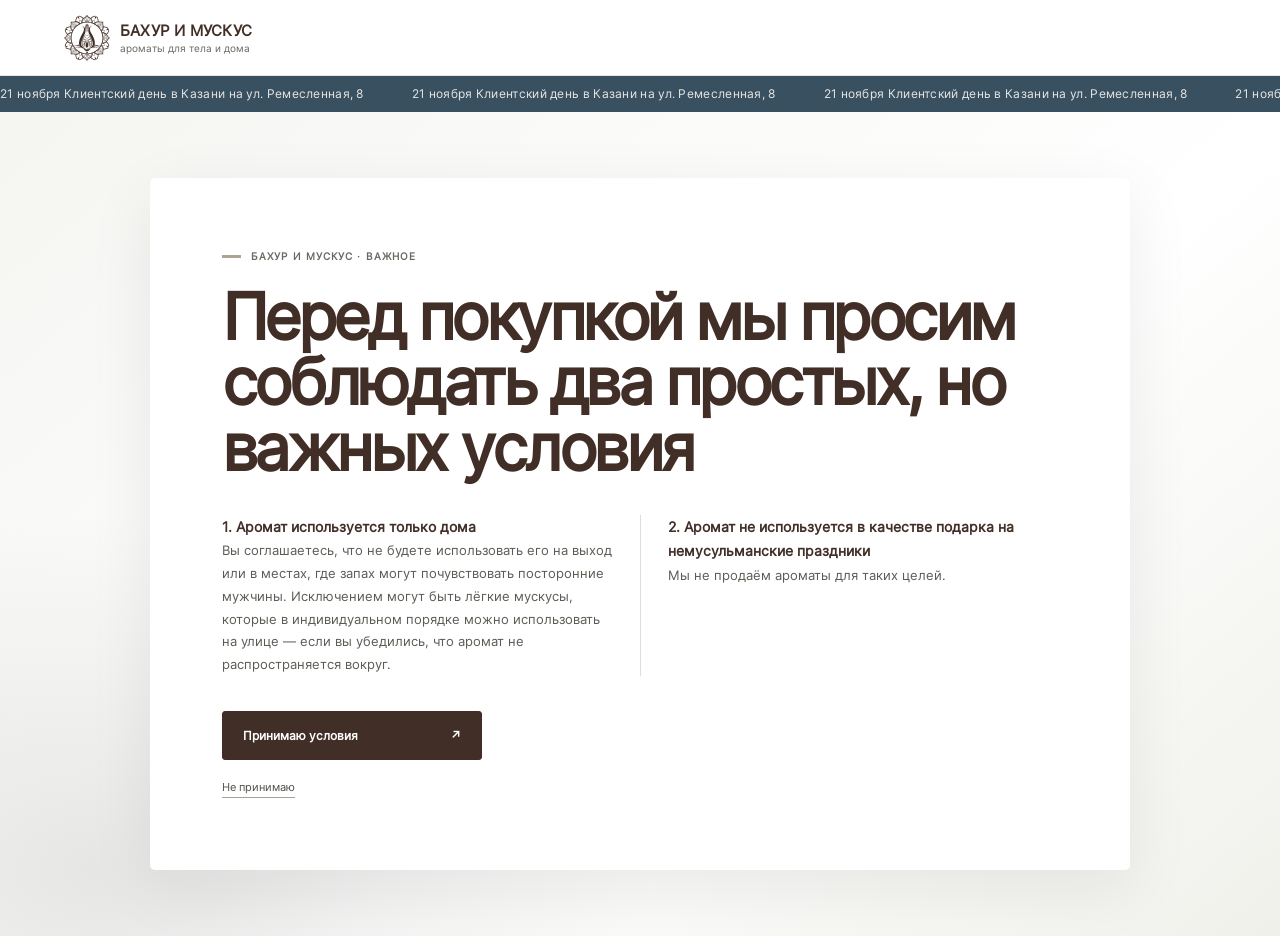
<file: index.html>
<!doctype html>
<html lang="ru">
  <head>
    <meta charset="utf-8">
    <meta name="viewport" content="width=device-width, initial-scale=1">
    <meta name="theme-color" content="#E6E7E5">
    <meta name="description" content="Подберите свой мускус тахара из Дубая по любимым нотам на сайте «Бахур и мускус».">
    <title>Бахур и мускус — подбор аромата</title>
    <link rel="icon" type="image/svg+xml" href="logo.svg">
    <link rel="stylesheet" href="styles.css">
    <script src="mcatalog/musk-data.js" defer></script>
    <script src="app.js" defer></script>
  </head>
  <body data-step="consent">
    <header class="site-header">
      <a class="brand" href="#" aria-label="Бахур и мускус — на главную">
        <img class="brand-logo" src="logo.svg" alt="">
        <span class="brand-name">бахур и мускус<span>ароматы для тела и дома</span></span>
      </a>

      <div class="header-actions">
        <button class="cart-button" id="cart-open" type="button" aria-label="Открыть корзину">
          <span>Корзина</span>
          <span class="cart-count" id="cart-count">0</span>
        </button>
      </div>
    </header>
    <div class="announcement-bar" role="status" aria-label="21 ноября клиентский день в Казани, улица Ремесленная, 8">
      <div class="announcement-track" aria-hidden="true"><span>21 ноября Клиентский день в Казани на ул. Ремесленная, 8</span></div>
    </div>

    <main class="journey" id="journey">
      <section class="consent-screen flow-screen" id="consent-screen" aria-labelledby="consent-title">
        <div class="consent-panel">
          <p class="eyebrow"><span class="eyebrow-line"></span> бахур и мускус · важное</p>
          <h1 id="consent-title">Перед покупкой мы просим соблюдать два простых, но важных условия</h1>
          <div class="consent-copy">
            <p><strong>1. Аромат используется только дома</strong><br>Вы соглашаетесь, что не будете использовать его на выход или в местах, где запах могут почувствовать посторонние мужчины. Исключением могут быть лёгкие мускусы, которые в индивидуальном порядке можно использовать на улице — если вы убедились, что аромат не распространяется вокруг.</p>
            <p><strong>2. Аромат не используется в качестве подарка на немусульманские праздники</strong><br>Мы не продаём ароматы для таких целей.</p>
          </div>
          <button class="primary-button consent-accept" id="accept-consent" type="button">Принимаю условия <span>↗</span></button>
          <button class="consent-decline" id="decline-consent" type="button">Не принимаю</button>
        </div>
      </section>

      <section class="declined-screen flow-screen is-hidden" id="declined-screen" aria-live="polite">
        <div class="declined-copy"><p>Пока мы не можем открыть для тебя мир ароматов. Ты можешь вернуться и принять условия в любое время</p><button class="primary-button" id="retry-consent" type="button">Посмотреть условия ещё раз <span>↗</span></button></div>
      </section>

      <section class="welcome-screen flow-screen is-hidden" id="welcome-screen" aria-labelledby="welcome-title">
        <div class="welcome-copy">
          <p class="eyebrow"><span class="eyebrow-line"></span> шаг 01 · знакомство</p>
          <h1 id="welcome-title">Для кого ищем аромат?</h1>
          <p class="welcome-text">Ответь на пару вопросов — и мы подберём тебе мускус.</p>
          <div class="gender-options" aria-label="Выберите пол">
            <button class="gender-card" type="button" data-gender="Женский"><span class="gender-title">Женский</span><span class="gender-arrow">↗</span></button>
            <button class="gender-card" type="button" data-gender="Мужской"><span class="gender-title">Мужской</span><span class="gender-arrow">↗</span></button>
          </div>
          <p class="privacy-note">Выбор можно изменить в любой момент</p>
        </div>
      </section>

      <section class="quiz-screen flow-screen is-hidden" id="quiz-screen" aria-labelledby="quiz-title">
        <div class="quiz-heading">
          <div>
            <p class="eyebrow"><span class="eyebrow-line"></span> шаг 02 · твои предпочтения</p>
            <h2 id="quiz-title">Какие ароматы<br>тебе близки?</h2>
          </div>
          <button class="change-gender" id="change-gender" type="button">← Назад</button>
        </div>
        <div class="quiz-controls">
          <p>Выбери три семейства <span id="selection-count">Выбрано 0 из 3</span></p>
          <label class="toggle-control">
            <span class="toggle-copy"><strong>Для новичков</strong><small>Только мягкие и понятные ароматы</small></span>
            <input type="checkbox" id="beginner-toggle">
            <span class="toggle-ui" aria-hidden="true"></span>
          </label>
        </div>
        <div class="scent-wheel" id="scent-wheel" aria-label="Выберите три направления ароматов">
          <button class="scent-choice scent-clean" data-scent="Ароматы чистоты" type="button"><span>Ароматы<br>чистоты</span><i>01</i></button>
          <button class="scent-choice scent-sweet" data-scent="Сладкие" type="button"><span>Сладкие</span><i>02</i></button>
          <button class="scent-choice scent-floral" data-scent="Цветочные" type="button"><span>Цветочные</span><i>03</i></button>
          <button class="scent-choice scent-fruity" data-scent="Фруктовые" type="button"><span>Фруктовые</span><i>04</i></button>
          <div class="wheel-center"><span class="center-flower">✳</span><span>выбери<br>своё</span></div>
          <button class="scent-choice scent-citrus" data-scent="Цитрусовые" type="button"><span>Цитрусовые</span><i>05</i></button>
          <button class="scent-choice scent-green" data-scent="Свежие зелёные" type="button"><span>Свежие<br>зелёные</span><i>06</i></button>
          <button class="scent-choice scent-woody" data-scent="Древесные" type="button"><span>Древесные</span><i>07</i></button>
          <button class="scent-choice scent-oriental" data-scent="Восточные" type="button"><span>Восточные</span><i>08</i></button>
        </div>
        <div class="quiz-bottom">
          <p>Не думай долго — выбирай то, что откликается.</p>
          <button class="primary-button" id="show-results" type="button" disabled>Показать мою подборку <span>↗</span></button>
        </div>
      </section>

      <section class="results-section flow-screen is-hidden" id="results" aria-labelledby="results-title">
        <div class="section-heading">
          <div>
            <p class="eyebrow"><span class="eyebrow-line"></span> создано для тебя</p>
            <h2 id="results-title">Твоя подборка</h2>
          </div>
          <button class="text-button" id="edit-preferences" type="button">Изменить предпочтения ↗</button>
        </div>
        <p class="results-description" id="results-description"></p>
        <div class="product-grid" id="recommendations"></div>
        <div class="empty-state is-hidden" id="empty-state">
          <span>✳</span>
          <h3>Пока не нашли точное совпадение</h3>
          <p>Попробуй изменить предпочтения или посмотри все ароматы в каталоге.</p>
          <a class="primary-button" href="catalog/index.html">Перейти в каталог <span>↗</span></a>
        </div>
      </section>
    </main>

    <dialog class="site-modal info-modal" id="about-modal">
      <section class="about-section" id="about">
        <span class="about-star">✳</span>
        <p class="eyebrow">о наших ароматах</p>
        <h2>Близко к коже.<br><em>Близко к тебе.</em></h2>
        <p>Мускус тахара — это личный ароматный ритуал. Несколько капель на коже, и день становится чуточку твоим. Найди своё звучание среди нашей коллекции.</p>
      </section>
      <button class="modal-close" type="button" aria-label="Закрыть окно">×</button>
    </dialog>

    <dialog class="site-modal contacts-modal" id="contacts-modal" aria-label="Контакты">
      <button class="modal-close" type="button" aria-label="Закрыть окно">×</button>
      <div class="contacts-content">
        <h2>Контакты</h2>
        <a href="https://t.me/bahur_kazan_help" target="_blank" rel="noreferrer">Написать нам ↗</a>
        <a href="https://t.me/bahur_kazan" target="_blank" rel="noreferrer">Телеграм-канал ↗</a>
        <a href="https://vk.ru/bahur_kazan" target="_blank" rel="noreferrer">ВКонтакте ↗</a>
        <a href="https://www.instagram.com/bahur.musk/" target="_blank" rel="noreferrer">Instagram* ↗</a>
        <p class="contacts-legal">* Meta Platforms Inc. признана экстремистской организацией, её деятельность запрещена на территории РФ.</p>
        <p class="contacts-legal contacts-copyright">© 2026 bahurmusk.ru<br>Сайт носит информационный характер и не является публичной офертой.</p>
      </div>
    </dialog>

    <nav class="bottom-nav" aria-label="Нижняя навигация">
      <button type="button" id="home-nav" aria-label="На главную">
        <svg class="nav-icon nav-home" viewBox="0 0 24 24" aria-hidden="true"><path d="m3.5 10.5 8.5-7 8.5 7v10h-6v-6h-5v6h-6z" fill="none" stroke="currentColor" stroke-linecap="round" stroke-linejoin="round" stroke-width="1.7"/></svg>
        <span>На главную</span>
      </button>
      <a href="faq/index.html" aria-label="Справочник"><span class="nav-icon nav-faq" aria-hidden="true">?</span><span>Справочник</span></a>
      <a href="catalog/index.html" aria-label="Каталог"><span class="nav-icon nav-grid" aria-hidden="true"><i></i><i></i><i></i><i></i></span><span>Каталог</span></a>
      <a href="offers/index.html" aria-label="Акции"><svg class="nav-icon nav-gift" viewBox="0 0 24 24" aria-hidden="true"><path d="M3 10h18v11H3zM2 6h20v4H2zM12 6v15M12 6H7.8a2.3 2.3 0 1 1 2.1-3.2C11.2 4.4 12 6 12 6Zm0 0h4.2a2.3 2.3 0 1 0-2.1-3.2C12.8 4.4 12 6 12 6Z" fill="none" stroke="currentColor" stroke-width="1.5" stroke-linecap="round" stroke-linejoin="round"/></svg><span>Акции</span></a>
      <button type="button" data-modal-open="contacts-modal" aria-label="Контакты"><span class="nav-icon nav-message" aria-hidden="true">···</span><span>Контакты</span></button>
    </nav>

    <div class="drawer-backdrop" id="drawer-backdrop"></div>
    <aside class="cart-drawer" id="cart-drawer" aria-label="Корзина" aria-hidden="true">
      <div class="drawer-heading">
        <div><p class="eyebrow">твой выбор</p><h2>Корзина <span id="drawer-count">0</span></h2></div>
        <button class="close-drawer" id="cart-close" type="button" aria-label="Закрыть корзину">×</button>
      </div>
      <div class="cart-items" id="cart-items"></div>
      <div class="cart-summary" id="cart-summary">
        <div><span>Итого</span><strong id="cart-total">0 ₽</strong></div>
        <a class="primary-button checkout-button" href="https://t.me/bahur_kazan_help" target="_blank" rel="noreferrer">Оформить заказ <span>↗</span></a>
        <p class="checkout-note">Для оформления заказа сделайте скрин корзины, нажмите <strong>Оформить заказ</strong> и пришлите нам в Telegram</p>
      </div>
    </aside>

    <template id="product-template">
      <article class="product-card">
        <div class="product-image-wrap">
          <img class="product-image" alt="" loading="lazy">
          <div class="product-stickers is-hidden" aria-label="Плашки товара"></div>
        </div>
        <div class="product-content">
          <div class="product-topline"><span class="product-gender"></span></div>
          <h3 class="product-name"></h3>
          <p class="product-description"></p>
          <div class="product-buy">
            <label class="size-select-label">Объём
              <select class="size-select" aria-label="Выберите объём"></select>
            </label>
            <button class="add-to-cart" type="button" aria-label="Добавить в корзину">+</button>
          </div>
          <p class="product-price"></p>
        </div>
      </article>
    </template>

    <div class="toast" id="toast" role="status" aria-live="polite"></div>

        <script>
document.addEventListener('contextmenu', function(event) {
  event.preventDefault();
});
</script>
  </body>
</html>
</file>
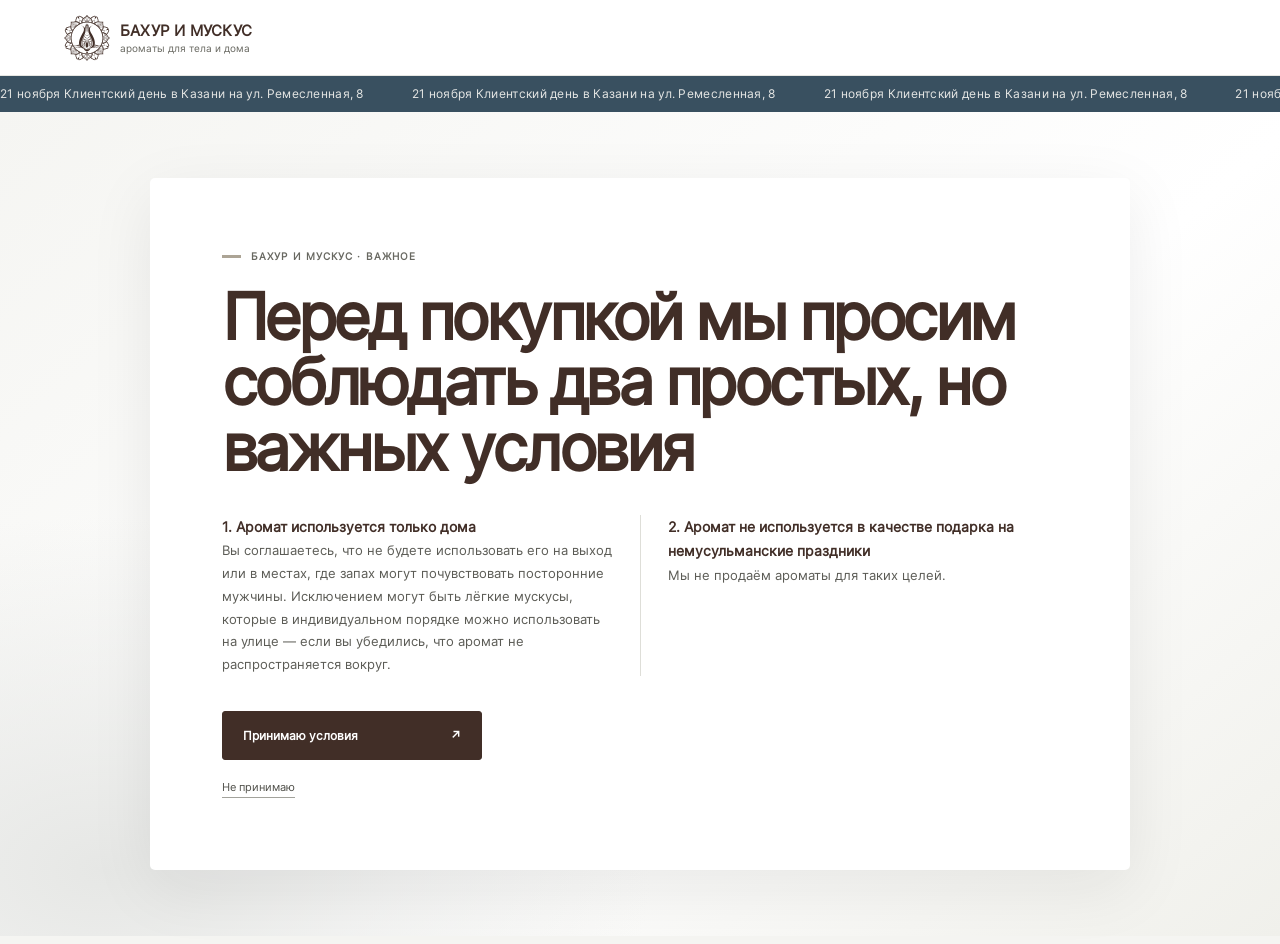
<file: catalog/index.html>
<!doctype html>
<html lang="ru">
  <head>
    <meta charset="utf-8">
    <meta name="viewport" content="width=device-width, initial-scale=1">
    <meta name="theme-color" content="#aca495">
    <meta name="description" content="Каталог Бахур и мускус: описания ароматов, объёмы и цены.">
    <meta name="robots" content="index,follow">
    <title>Каталог товаров Бахур и мускус</title>
    <link rel="icon" type="image/svg+xml" href="../logo.svg">
    <script>try { if (localStorage.getItem("bahur-consent") !== "true") location.replace("../index.html?consent=retry"); } catch (_) { location.replace("../index.html?consent=retry"); }</script>
    <link rel="stylesheet" href="../styles.css">
    <script src="../mcatalog/musk-data.js" defer></script>
    <script src="../app.js" defer></script>
  </head>
  <body>
    <header class="site-header">
      <a class="brand" href="../index.html" aria-label="Bahur — на главную">
        <img class="brand-logo" src="../logo.svg" alt="">
        <span class="brand-name">бахур и мускус<span>ароматы для тела и дома</span></span>
      </a>
      <div class="header-actions">
        <button class="cart-button" id="cart-open" type="button" aria-label="Открыть корзину">
          <span>Корзина</span>
          <span class="cart-count" id="cart-count">0</span>
        </button>
      </div>
    </header>
    <div class="announcement-bar" role="status" aria-label="21 ноября клиентский день в Казани, улица Ремесленная, 8">
      <div class="announcement-track" aria-hidden="true"><span>21 ноября Клиентский день в Казани на ул. Ремесленная, 8</span></div>
    </div>
    <main>
      <section class="catalog-section">
        <div class="section-heading">
          <div>
            <p class="eyebrow"><span class="eyebrow-line"></span> Каталог товаров</p>
            <h1 class="catalog-title">В наличии</h1>
          </div>
          <span class="catalog-count" id="catalog-count"></span>
        </div>
        <div class="catalog-filters" aria-label="Фильтр товаров">
          <label class="catalog-search-label">Поиск по товарам
            <input id="catalog-search" type="search" placeholder="Хочу купить" autocomplete="off">
          </label>
          <label>Подкатегория
            <select id="catalog-category"><option value="">Все подкатегории</option></select>
          </label>
          <label>Аромат для
            <select id="catalog-gender">
              <option value="">Для всех</option>
              <option value="Женский">Женщин</option>
              <option value="Мужской">Мужчин</option>
              <option value="Детский">Детей</option>
            </select>
          </label>
          <button class="catalog-filter-reset" id="catalog-filter-reset" type="button">Сбросить</button>
        </div>
        <div class="product-grid catalog-grid" id="all-products"></div>
        <p class="catalog-empty is-hidden" id="catalog-empty">По этим фильтрам товаров не найдено.</p>
      </section>
    </main>
    <nav class="bottom-nav" aria-label="Нижняя навигация">
      <a href="../index.html" aria-label="На главную">
        <svg class="nav-icon nav-home" viewBox="0 0 24 24" aria-hidden="true"><path d="m3.5 10.5 8.5-7 8.5 7v10h-6v-6h-5v6h-6z" fill="none" stroke="currentColor" stroke-linecap="round" stroke-linejoin="round" stroke-width="1.7"/></svg>
        <span>На главную</span>
      </a>
      <a href="../faq/index.html" aria-label="Справочник"><span class="nav-icon nav-faq" aria-hidden="true">?</span><span>Справочник</span></a>
      <a href="./" aria-label="Каталог"><span class="nav-icon nav-grid" aria-hidden="true"><i></i><i></i><i></i><i></i></span><span>Каталог</span></a>
      <a href="../offers/index.html" aria-label="Акции"><svg class="nav-icon nav-gift" viewBox="0 0 24 24" aria-hidden="true"><path d="M3 10h18v11H3zM2 6h20v4H2zM12 6v15M12 6H7.8a2.3 2.3 0 1 1 2.1-3.2C11.2 4.4 12 6 12 6Zm0 0h4.2a2.3 2.3 0 1 0-2.1-3.2C12.8 4.4 12 6 12 6Z" fill="none" stroke="currentColor" stroke-width="1.5" stroke-linecap="round" stroke-linejoin="round"/></svg><span>Акции</span></a>
      <button type="button" data-modal-open="contacts-modal" aria-label="Контакты"><span class="nav-icon nav-message" aria-hidden="true">···</span><span>Контакты</span></button>
    </nav>
    <dialog class="site-modal info-modal" id="about-modal">
      <section class="about-section">
        <span class="about-star">✳</span>
        <p class="eyebrow">о наших ароматах</p>
        <h2>Близко к коже.<br><em>Близко к тебе.</em></h2>
        <p>Мускус тахара — это личный ароматный ритуал. Несколько капель на коже, и день становится чуточку твоим. Найди своё звучание среди нашей коллекции.</p>
      </section>
      <button class="modal-close" type="button" aria-label="Закрыть окно">×</button>
    </dialog>
    <dialog class="site-modal contacts-modal" id="contacts-modal" aria-label="Контакты">
      <button class="modal-close" type="button" aria-label="Закрыть окно">×</button>
      <div class="contacts-content">
        <h2>Контакты</h2>
        <a href="https://t.me/bahur_kazan_help" target="_blank" rel="noreferrer">Написать нам ↗</a>
        <a href="https://t.me/bahur_kazan" target="_blank" rel="noreferrer">Телеграм-канал ↗</a>
        <a href="https://vk.ru/bahur_kazan" target="_blank" rel="noreferrer">ВКонтакте ↗</a>
        <a href="https://www.instagram.com/bahur.musk/" target="_blank" rel="noreferrer">Instagram* ↗</a>
        <p class="contacts-legal">* Meta Platforms Inc. признана экстремистской организацией, её деятельность запрещена на территории РФ.</p>
        <p class="contacts-legal contacts-copyright">© 2026 bahurmusk.ru<br>Сайт носит информационный характер и не является публичной офертой.</p>
      </div>
    </dialog>
    <div class="drawer-backdrop" id="drawer-backdrop"></div>
    <aside class="cart-drawer" id="cart-drawer" aria-label="Корзина" aria-hidden="true">
      <div class="drawer-heading">
        <div><p class="eyebrow">твой выбор</p><h2>Корзина <span id="drawer-count">0</span></h2></div>
        <button class="close-drawer" id="cart-close" type="button" aria-label="Закрыть корзину">×</button>
      </div>
      <div class="cart-items" id="cart-items"></div>
      <div class="cart-summary" id="cart-summary">
        <div><span>Итого</span><strong id="cart-total">0 ₽</strong></div>
        <a class="primary-button checkout-button" href="https://t.me/bahur_kazan_help" target="_blank" rel="noreferrer">Оформить заказ <span>↗</span></a>
        <p class="checkout-note">Для оформления заказа сделайте скрин корзины, нажмите <strong>Оформить заказ</strong> и пришлите нам в Telegram</p>
      </div>
    </aside>
    <template id="product-template">
      <article class="product-card">
        <div class="product-image-wrap">
          <img class="product-image" alt="" loading="lazy">
          <div class="product-stickers is-hidden" aria-label="Плашки товара"></div>
        </div>
        <div class="product-content">
          <div class="product-topline"><span class="product-gender"></span><span class="beginner-badge is-hidden">для новичков</span></div>
          <h3 class="product-name"></h3>
          <p class="product-description"></p>
          <div class="product-buy">
            <label class="size-select-label">Объём
              <select class="size-select" aria-label="Выберите объём"></select>
            </label>
            <button class="add-to-cart" type="button" aria-label="Добавить в корзину">+</button>
          </div>
          <p class="product-price"></p>
        </div>
      </article>
    </template>
    <div class="toast" id="toast" role="status" aria-live="polite"></div>

        <script>
document.addEventListener('contextmenu', function(event) {
  event.preventDefault();
});
</script>
  </body>
</html>
</file>
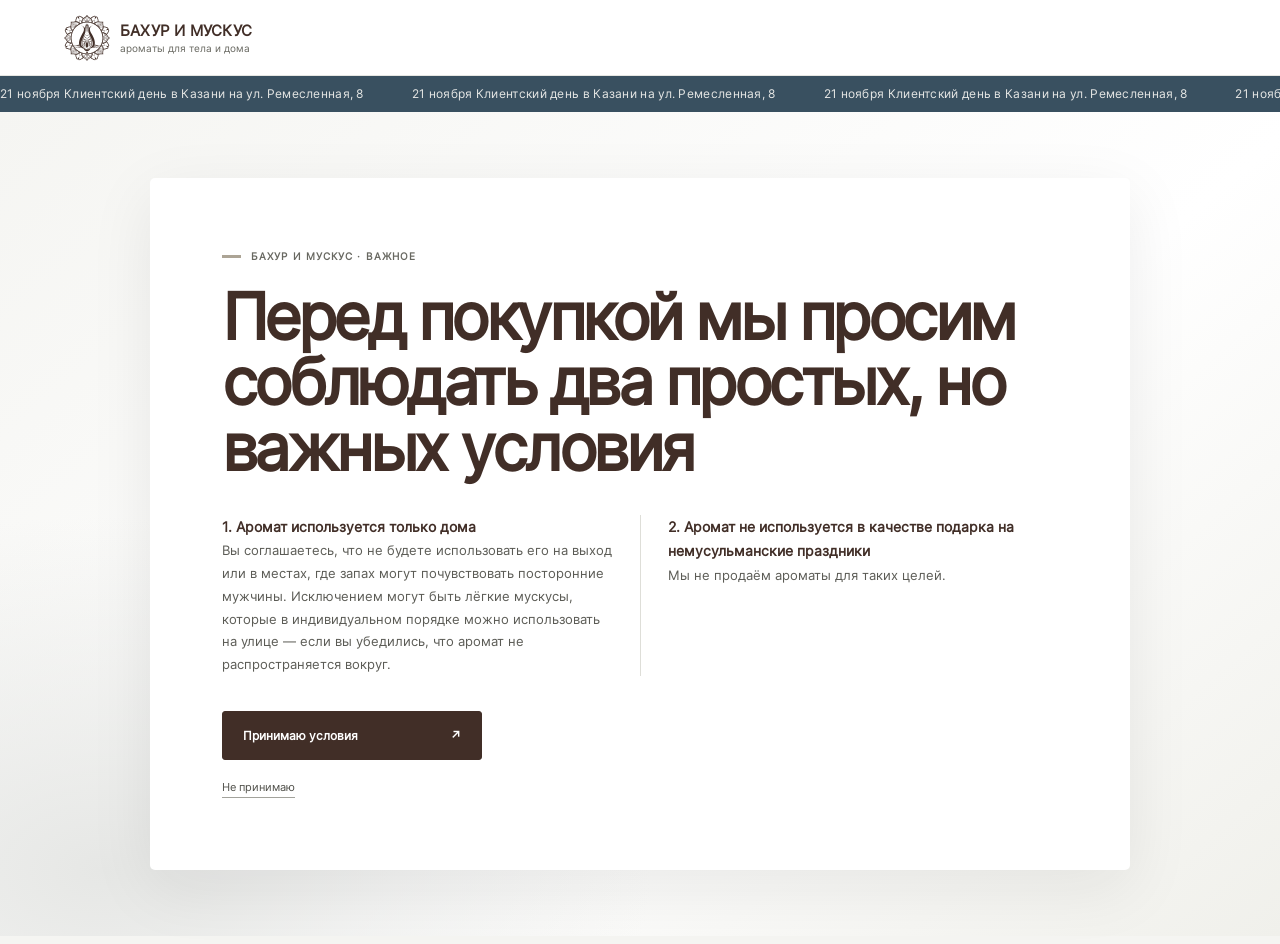
<file: faq/index.html>
<!doctype html>
<html lang="ru">
  <head>
    <meta charset="utf-8">
    <meta name="viewport" content="width=device-width, initial-scale=1">
    <meta name="theme-color" content="#aca495">
    <meta name="description" content="Ответы на частые вопросы о товарах, использовании и доставке Bahur.">
    <title>Справочник — Bahur</title>
    <link rel="icon" type="image/svg+xml" href="../logo.svg">
    <script>try { if (localStorage.getItem("bahur-consent") !== "true") location.replace("../index.html?consent=retry"); } catch (_) { location.replace("../index.html?consent=retry"); }</script>
    <link rel="stylesheet" href="../styles.css">
    <script src="../mcatalog/musk-data.js" defer></script>
    <script src="../app.js" defer></script>
    <script src="faq-data.js" defer></script>
    <script src="faq.js" defer></script>
  </head>
  <body class="faq-page">
    <header class="site-header">
      <a class="brand" href="../index.html" aria-label="Bahur — на главную">
        <img class="brand-logo" src="../logo.svg" alt="">
        <span class="brand-name">бахур и мускус<span>ароматы для тела и дома</span></span>
      </a>
      <div class="header-actions">
        <button class="cart-button" id="cart-open" type="button" aria-label="Открыть корзину">
          <span>Корзина</span>
          <span class="cart-count" id="cart-count">0</span>
        </button>
      </div>
    </header>
    <div class="announcement-bar" role="status" aria-label="21 ноября клиентский день в Казани, улица Ремесленная, 8">
      <div class="announcement-track" aria-hidden="true"><span>21 ноября Клиентский день в Казани на ул. Ремесленная, 8</span></div>
    </div>
    <main class="faq-main">
      <header class="faq-heading">
        <p class="eyebrow"><span class="eyebrow-line"></span> справочник</p>
        <h1>Ответы на вопросы</h1>
      </header>

      <nav class="faq-section-nav" aria-label="Разделы справочника"></nav>
      <div id="faq-sections"></div>

      <section class="faq-help">
        <h2>Не нашли ответ на свой вопрос?</h2>
        <p>Напишите нам — поможем разобраться в ассортименте, подобрать аромат и расскажем, как правильно использовать выбранный продукт.</p>
        <a href="https://t.me/bahur_kazan_help" target="_blank" rel="noreferrer">Задать вопрос в Telegram ↗</a>
      </section>
    </main>
    <nav class="bottom-nav" aria-label="Нижняя навигация">
      <a href="../index.html" aria-label="На главную">
        <svg class="nav-icon nav-home" viewBox="0 0 24 24" aria-hidden="true"><path d="m3.5 10.5 8.5-7 8.5 7v10h-6v-6h-5v6h-6z" fill="none" stroke="currentColor" stroke-linecap="round" stroke-linejoin="round" stroke-width="1.7"/></svg>
        <span>На главную</span>
      </a>
      <a href="./" aria-current="page" aria-label="Справочник"><span class="nav-icon nav-faq" aria-hidden="true">?</span><span>Справочник</span></a>
      <a href="../catalog/index.html" aria-label="Каталог"><span class="nav-icon nav-grid" aria-hidden="true"><i></i><i></i><i></i><i></i></span><span>Каталог</span></a>
      <a href="../offers/index.html" aria-label="Акции"><svg class="nav-icon nav-gift" viewBox="0 0 24 24" aria-hidden="true"><path d="M3 10h18v11H3zM2 6h20v4H2zM12 6v15M12 6H7.8a2.3 2.3 0 1 1 2.1-3.2C11.2 4.4 12 6 12 6Zm0 0h4.2a2.3 2.3 0 1 0-2.1-3.2C12.8 4.4 12 6 12 6Z" fill="none" stroke="currentColor" stroke-width="1.5" stroke-linecap="round" stroke-linejoin="round"/></svg><span>Акции</span></a>
      <button type="button" data-modal-open="contacts-modal" aria-label="Контакты"><span class="nav-icon nav-message" aria-hidden="true">···</span><span>Контакты</span></button>
    </nav>
    <dialog class="site-modal contacts-modal" id="contacts-modal" aria-label="Контакты">
      <button class="modal-close" type="button" aria-label="Закрыть окно">×</button>
      <div class="contacts-content">
        <h2>Контакты</h2>
        <a href="https://t.me/bahur_kazan_help" target="_blank" rel="noreferrer">Написать нам ↗</a>
        <a href="https://t.me/bahur_kazan" target="_blank" rel="noreferrer">Телеграм-канал ↗</a>
        <a href="https://vk.ru/bahur_kazan" target="_blank" rel="noreferrer">ВКонтакте ↗</a>
        <a href="https://www.instagram.com/bahur.musk/" target="_blank" rel="noreferrer">Instagram* ↗</a>
        <p class="contacts-legal">* Meta Platforms Inc. признана экстремистской организацией, её деятельность запрещена на территории РФ.</p>
        <p class="contacts-legal contacts-copyright">© 2026 bahurmusk.ru<br>Сайт носит информационный характер и не является публичной офертой.</p>
      </div>
    </dialog>
    <div class="drawer-backdrop" id="drawer-backdrop"></div>
    <aside class="cart-drawer" id="cart-drawer" aria-label="Корзина" aria-hidden="true">
      <div class="drawer-heading">
        <div><p class="eyebrow">твой выбор</p><h2>Корзина <span id="drawer-count">0</span></h2></div>
        <button class="close-drawer" id="cart-close" type="button" aria-label="Закрыть корзину">×</button>
      </div>
      <div class="cart-items" id="cart-items"></div>
      <div class="cart-summary" id="cart-summary">
        <div><span>Итого</span><strong id="cart-total">0 ₽</strong></div>
        <a class="primary-button checkout-button" href="https://t.me/bahur_kazan_help" target="_blank" rel="noreferrer">Оформить заказ <span>↗</span></a>
        <p class="checkout-note">Для оформления заказа сделайте скрин корзины, нажмите <strong>Оформить заказ</strong> и пришлите нам в Telegram</p>
      </div>
    </aside>
    <div class="toast" id="toast" role="status" aria-live="polite"></div>
    
        <script>
document.addEventListener('contextmenu', function(event) {
  event.preventDefault();
});
</script>
  </body>
</html>
</file>
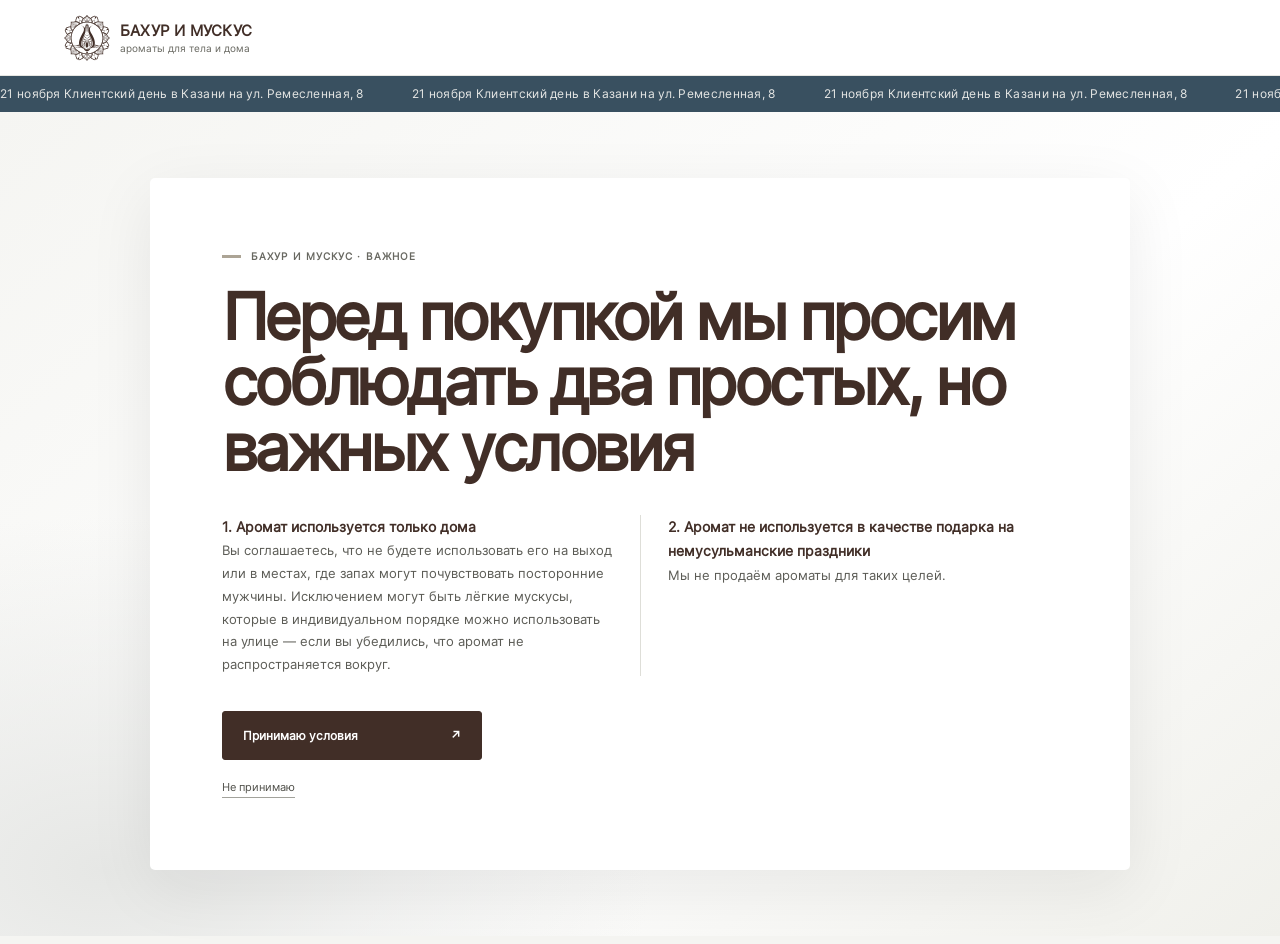
<file: offers/index.html>
<!doctype html>
<html lang="ru">
  <head>
    <meta charset="utf-8">
    <meta name="viewport" content="width=device-width, initial-scale=1">
    <meta name="theme-color" content="#395060">
    <meta name="description" content="Актуальные предложения Bahur.">
    <title>Акции — Bahur</title>
    <link rel="icon" type="image/svg+xml" href="../logo.svg">
    <script>try { if (localStorage.getItem("bahur-consent") !== "true") location.replace("../index.html?consent=retry"); } catch (_) { location.replace("../index.html?consent=retry"); }</script>
    <link rel="stylesheet" href="../styles.css">
    <script src="../app.js" defer></script>
    <script src="offers.js" defer></script>
  </head>
  <body class="offers-page">
    <header class="site-header">
      <a class="brand" href="../index.html" aria-label="Bahur — на главную">
        <img class="brand-logo" src="../logo.svg" alt="">
        <span class="brand-name">бахур и мускус<span>ароматы для тела и дома</span></span>
      </a>
      <div class="header-actions">
        <button class="cart-button" id="cart-open" type="button" aria-label="Открыть корзину">
          <span>Корзина</span>
          <span class="cart-count" id="cart-count">0</span>
        </button>
      </div>
    </header>
    <div class="announcement-bar" role="status" aria-label="21 ноября клиентский день в Казани, улица Ремесленная, 8">
      <div class="announcement-track" aria-hidden="true"><span>21 ноября Клиентский день в Казани на ул. Ремесленная, 8</span></div>
    </div>
    <main class="offers-main">
      <header class="offers-heading">
        <p class="eyebrow"><span class="eyebrow-line"></span> акции</p>
        <h1>Актуальные предложения</h1>
      </header>
      <section class="offers-list" id="offers-list" aria-label="Акции и события"></section>
    </main>
    <nav class="bottom-nav" aria-label="Нижняя навигация">
      <a href="../index.html" aria-label="На главную">
        <svg class="nav-icon nav-home" viewBox="0 0 24 24" aria-hidden="true"><path d="m3.5 10.5 8.5-7 8.5 7v10h-6v-6h-5v6h-6z" fill="none" stroke="currentColor" stroke-linecap="round" stroke-linejoin="round" stroke-width="1.7"/></svg>
        <span>На главную</span>
      </a>
      <a href="../faq/index.html" aria-label="Справочник"><span class="nav-icon nav-faq" aria-hidden="true">?</span><span>Справочник</span></a>
      <a href="../catalog/index.html" aria-label="Каталог"><span class="nav-icon nav-grid" aria-hidden="true"><i></i><i></i><i></i><i></i></span><span>Каталог</span></a>
      <a href="./" aria-current="page" aria-label="Акции"><svg class="nav-icon nav-gift" viewBox="0 0 24 24" aria-hidden="true"><path d="M3 10h18v11H3zM2 6h20v4H2zM12 6v15M12 6H7.8a2.3 2.3 0 1 1 2.1-3.2C11.2 4.4 12 6 12 6Zm0 0h4.2a2.3 2.3 0 1 0-2.1-3.2C12.8 4.4 12 6 12 6Z" fill="none" stroke="currentColor" stroke-width="1.5" stroke-linecap="round" stroke-linejoin="round"/></svg><span>Акции</span></a>
      <button type="button" data-modal-open="contacts-modal" aria-label="Контакты"><span class="nav-icon nav-message" aria-hidden="true">···</span><span>Контакты</span></button>
    </nav>
    <dialog class="site-modal contacts-modal" id="contacts-modal" aria-label="Контакты">
      <button class="modal-close" type="button" aria-label="Закрыть окно">×</button>
      <div class="contacts-content">
        <h2>Контакты</h2>
        <a href="https://t.me/bahur_kazan_help" target="_blank" rel="noreferrer">Написать нам ↗</a>
        <a href="https://t.me/bahur_kazan" target="_blank" rel="noreferrer">Телеграм-канал ↗</a>
        <a href="https://vk.ru/bahur_kazan" target="_blank" rel="noreferrer">ВКонтакте ↗</a>
        <a href="https://www.instagram.com/bahur.musk/" target="_blank" rel="noreferrer">Instagram* ↗</a>
        <p class="contacts-legal">* Meta Platforms Inc. признана экстремистской организацией, её деятельность запрещена на территории РФ.</p>
        <p class="contacts-legal contacts-copyright">© 2026 bahurmusk.ru<br>Сайт носит информационный характер и не является публичной офертой.</p>
      </div>
    </dialog>
    <div class="drawer-backdrop" id="drawer-backdrop"></div>
    <aside class="cart-drawer" id="cart-drawer" aria-label="Корзина" aria-hidden="true">
      <div class="drawer-heading">
        <div><p class="eyebrow">твой выбор</p><h2>Корзина <span id="drawer-count">0</span></h2></div>
        <button class="close-drawer" id="cart-close" type="button" aria-label="Закрыть корзину">×</button>
      </div>
      <div class="cart-items" id="cart-items"></div>
      <div class="cart-summary" id="cart-summary">
        <div><span>Итого</span><strong id="cart-total">0 ₽</strong></div>
        <a class="primary-button checkout-button" href="https://t.me/bahur_kazan_help" target="_blank" rel="noreferrer">Оформить заказ <span>↗</span></a>
        <p class="checkout-note">Для оформления заказа сделайте скрин корзины, нажмите <strong>Оформить заказ</strong> и пришлите нам в Telegram</p>
      </div>
    </aside>
    <div class="toast" id="toast" role="status" aria-live="polite"></div>

        <script>
document.addEventListener('contextmenu', function(event) {
  event.preventDefault();
});
</script>
  </body>
</html>
</file>
<file: styles.css>
@font-face {
  font-family: "Bahur Trajan";
  src: url("shrift/Trajan.ttf") format("truetype");
  font-display: swap;
}
@font-face {
  font-family: "Bahur Alistair";
  src: url("shrift/Alistair.otf") format("opentype");
  font-display: swap;
}
@font-face {
  font-family: "Bahur Inter";
  src: url("shrift/Inter.otf") format("opentype");
  font-display: swap;
}

:root {
  color-scheme: light;
  --paper: #f5f5f2;
  --ink: #412E27;
  --cream: #f5f5f2;
  --pale: #fff;
  --muted: #686861;
  --line: rgba(23, 23, 21, .16);
  --serif: "Bahur Inter", Arial, sans-serif;
  --accent: "Bahur Alistair", Georgia, serif;
  --sans: "Bahur Inter", Arial, sans-serif;
  --signal: #ACA495;
}

* { box-sizing: border-box; }
html { scroll-behavior: smooth; scroll-padding-top: 90px; }
body { margin: 0; background: var(--paper); color: var(--ink); font-family: var(--sans); }
button, select { font: inherit; color: inherit; }
button, a { -webkit-tap-highlight-color: transparent; }
a { color: inherit; text-decoration: none; }
button { cursor: pointer; }
.is-hidden { display: none !important; }

.site-header {
  height: 82px; padding: 0 6.4%; display: flex; align-items: center; justify-content: space-between;
  position: sticky; top: 0; z-index: 20; border-bottom: 1px solid rgba(65,46,39,.16);
  background: rgba(172,164,149,.96); backdrop-filter: blur(12px);
}
.brand { display: inline-flex; align-items: center; gap: 11px; }
.brand-logo { width: 46px; height: 46px; display: block; object-fit: contain; }
.brand-mark { font: italic 42px/.8 var(--serif); letter-spacing: -5px; }
.brand-name { display: flex; flex-direction: column; font: 500 19px/1 var(--serif); letter-spacing: .12em; text-transform: uppercase; }
.brand-name > span { margin-top: 5px; font: 8px/1 var(--accent); letter-spacing: .04em; text-transform: lowercase; }
.desktop-nav { display: flex; gap: 42px; margin-left: 8%; }
.desktop-nav a, .desktop-nav button { font-size: 12px; transition: opacity .2s; }
.desktop-nav button { padding: 0; border: 0; background: none; text-align: left; }
.desktop-nav a:hover, .desktop-nav button:hover { opacity: .55; }
.header-actions { display: flex; align-items: center; gap: 16px; }
.cart-button { border: 0; background: none; display: flex; align-items: center; gap: 11px; font-size: 12px; }
.cart-count { width: 25px; height: 25px; border: 1px solid var(--ink); border-radius: 50%; display: grid; place-items: center; font-size: 11px; }
.announcement-bar { height: 36px; overflow: hidden; display: flex; align-items: center; background: #395060; color: #E6E7E5; }
.announcement-track { width: max-content; display: flex; flex: 0 0 auto; animation: announcement-scroll 28s linear infinite; }
.announcement-track span { flex: 0 0 auto; padding-right: 48px; font: 500 12px/1 var(--sans); letter-spacing: .025em; white-space: nowrap; }
.announcement-bar:hover .announcement-track { animation-play-state: paused; }
@keyframes announcement-scroll {
  from { transform: translateX(0); }
  to { transform: translateX(-50%); }
}
.welcome-screen {
  min-height: calc(100svh - 82px);
  padding: 60px 8%;
  display: grid;
  place-items: center;
  position: relative;
  isolation: isolate;
  background: #62564c url("back.jpg") center 47%/cover no-repeat;
}
.welcome-screen::before { content: ""; position: absolute; inset: 0; z-index: -1; background: rgba(25,20,17,.42); }
.welcome-copy { width: min(100%, 660px); max-width: none; text-align: center; color: #f5f2ed; }
.eyebrow { margin: 0 0 22px; display: flex; align-items: center; gap: 10px; font-size: 9px; font-weight: 600; letter-spacing: .18em; text-transform: uppercase; }
.eyebrow-line { width: 25px; height: 1px; background: currentColor; display: inline-block; }
h1, h2, h3, p { margin-top: 0; }
h1, h2, h3 { text-transform: uppercase; }
h1, h2 { font: 400 clamp(42px, 5.5vw, 76px)/1.2 var(--serif); letter-spacing: .015em; }
h1 em, h2 em { font-weight: 400; }
.welcome-text { max-width: 470px; margin: 20px auto 35px; color: inherit; font-size: 15px; line-height: 1.8; }
.gender-options { width: min(100%, 440px); margin: 0 auto; display: grid; grid-template-columns: 1fr 1fr; gap: 14px; }
.gender-card { min-height: 76px; text-align: center; padding: 16px 18px; border: 1px solid rgba(245,242,237,.8); background: rgba(230,231,229,.13); color: #f5f2ed; position: relative; transition: background .25s, color .25s, transform .25s; }
.gender-card:hover { background: var(--cream); color: var(--ink); transform: translateY(-3px); }
.gender-title { display: block; margin: 0; font: 20px var(--accent); text-transform: lowercase; }
.privacy-note { margin: 18px 0 0; font: 17px var(--accent); text-transform: lowercase; opacity: .88; }

.quiz-screen { padding: 66px 8% 70px; background: #b9b1a3; }
.quiz-heading, .section-heading { display: flex; align-items: end; justify-content: space-between; gap: 24px; }
.quiz-heading h2, .section-heading h2 { font-size: clamp(40px, 5vw, 65px); margin: 0; }
.change-gender, .text-button { padding: 0 0 7px; border: 0; border-bottom: 1px solid var(--ink); background: none; font-size: 11px; }
.quiz-controls { display: flex; align-items: center; justify-content: space-between; margin: 32px 0 22px; }
.quiz-controls > p { margin: 0; font-size: 12px; }
#selection-count { margin-left: 14px; font-size: 10px; opacity: .65; }
.toggle-control { display: flex; align-items: center; gap: 16px; cursor: pointer; }
.toggle-copy { display: flex; flex-direction: column; gap: 4px; }
.toggle-copy strong { font-size: 11px; font-weight: 500; }
.toggle-copy small { font-size: 9px; opacity: .68; }
.toggle-control input { position: absolute; opacity: 0; width: 1px; height: 1px; }
.toggle-ui { width: 42px; height: 23px; padding: 3px; background: rgba(65,46,39,.25); border: 1px solid rgba(65,46,39,.45); border-radius: 20px; transition: background .2s; }
.toggle-ui::after { content: ""; display: block; width: 15px; height: 15px; background: var(--pale); border-radius: 50%; transition: transform .2s; }
.toggle-control input:checked + .toggle-ui { background: var(--ink); }
.toggle-control input:checked + .toggle-ui::after { transform: translateX(18px); }
.toggle-control input:focus-visible + .toggle-ui { outline: 2px solid var(--ink); outline-offset: 3px; }

.scent-wheel { width: min(100%, 920px); margin: 0 auto; display: grid; grid-template-columns: repeat(3, 1fr); grid-template-rows: repeat(3, clamp(115px, 16vw, 190px)); gap: 10px; grid-template-areas: "clean sweet floral" "fruity center citrus" "green woody oriental"; }
.scent-choice { border: 0; padding: 18px; color: #f6f1e8; position: relative; overflow: hidden; isolation: isolate; text-align: left; display: flex; align-items: end; transition: transform .25s, outline .2s; }
.scent-choice::before { content: ""; position: absolute; inset: 0; z-index: -2; background-position: center; background-size: cover; transition: transform .5s; }
.scent-choice::after { content: ""; position: absolute; inset: 0; z-index: -1; background: linear-gradient(180deg, rgba(29,25,20,.05) 5%, rgba(29,25,20,.67) 100%); }
.scent-choice:hover::before { transform: scale(1.06); }
.scent-choice:hover { transform: translateY(-3px); }
.scent-choice[aria-pressed="true"] { outline: 3px solid var(--ink); outline-offset: -5px; }
.scent-choice[aria-pressed="true"]::after { background: linear-gradient(180deg, rgba(29,25,20,.15), rgba(29,25,20,.77)); }
.scent-choice span { font: 22px/1.12 var(--serif); }
.scent-choice i { position: absolute; top: 14px; right: 15px; font: normal 9px var(--sans); letter-spacing: .1em; }
.scent-clean { grid-area: clean; } .scent-sweet { grid-area: sweet; } .scent-floral { grid-area: floral; }
.scent-fruity { grid-area: fruity; } .scent-citrus { grid-area: citrus; } .scent-green { grid-area: green; }
.scent-woody { grid-area: woody; } .scent-oriental { grid-area: oriental; }
.scent-clean::before { background-image: url("background/clean.jpg"); }
.scent-sweet::before { background-image: url("background/swite.jpg"); }
.scent-floral::before { background-image: url("background/flower.jpg"); }
.scent-fruity::before { background-image: url("background/fruit.jpg"); }
.scent-citrus::before { background-image: url("background/citrus.jpg"); }
.scent-green::before { background-image: url("background/nature.jpg"); }
.scent-woody::before { background-image: url("background/tree.jpg"); }
.scent-oriental::before { background-image: url("background/vostok.jpg"); }
.wheel-center { grid-area: center; align-self: center; justify-self: center; width: 123px; aspect-ratio: 1; display: flex; flex-direction: column; align-items: center; justify-content: center; border: 1px solid rgba(65,46,39,.4); border-radius: 50%; text-align: center; font: 17px/1.2 var(--serif); }
.center-flower { font-size: 27px; margin-bottom: 6px; }
.quiz-bottom { width: min(100%, 920px); margin: 24px auto 0; display: flex; align-items: center; justify-content: space-between; gap: 20px; }
.quiz-bottom p { margin: 0; font-size: 11px; }
.primary-button { display: inline-flex; align-items: center; justify-content: space-between; gap: 26px; padding: 15px 19px; border: 1px solid var(--ink); background: var(--ink); color: var(--pale); font-size: 11px; transition: background .2s, color .2s; }
.primary-button:hover:not(:disabled) { background: transparent; color: var(--ink); }
.primary-button:disabled { opacity: .42; cursor: not-allowed; }

.results-section, .catalog-section { padding: 90px 8%; }
.results-section { background: var(--pale); }
.results-section .section-heading, .catalog-section .section-heading { margin-bottom: 14px; }
.results-description { margin: 0 0 28px; font-size: 11px; color: var(--muted); }
.catalog-section { background: var(--paper); }
.catalog-count { font: 14px var(--serif); opacity: .7; }
.product-grid { display: grid; grid-template-columns: repeat(3, minmax(0, 1fr)); gap: 23px; }
.product-card { background: #e7e1d6; min-width: 0; }
.product-image-wrap { height: clamp(225px, 31vw, 385px); position: relative; overflow: hidden; background: #c5bcaf; }
.product-image { width: 100%; height: 100%; object-fit: cover; display: block; mix-blend-mode: multiply; transition: transform .55s; }
.product-card:hover .product-image { transform: scale(1.035); }
.product-content { padding: 18px 18px 17px; }
.product-topline { min-height: 16px; display: flex; align-items: center; justify-content: space-between; gap: 7px; }
.product-gender { font-size: 9px; text-transform: uppercase; letter-spacing: .1em; opacity: .67; }
.beginner-badge { padding: 4px 6px; background: rgba(65,46,39,.1); font-size: 8px; text-transform: uppercase; letter-spacing: .05em; }
.product-name { margin: 7px 0 8px; font: 25px var(--serif); }
.product-description { height: 69px; margin: 0 0 11px; overflow: hidden; color: #6a5e54; font-size: 10px; line-height: 1.65; }
.product-tags { display: flex; flex-wrap: wrap; gap: 5px; min-height: 25px; }
.product-tag { padding: 5px 7px; border: 1px solid rgba(65,46,39,.24); font-size: 8px; }
.product-buy { display: flex; align-items: end; gap: 10px; margin-top: 15px; }
.size-select-label { flex: 1; font-size: 8px; opacity: .65; text-transform: uppercase; letter-spacing: .07em; }
.size-select { display: block; width: 100%; margin-top: 5px; padding: 8px 9px; border: 1px solid rgba(65,46,39,.35); background: transparent; font-size: 11px; opacity: 1; }
.add-to-cart { width: 36px; height: 36px; border: 1px solid var(--ink); background: transparent; font-size: 20px; transition: background .2s, color .2s; }
.add-to-cart:hover { background: var(--ink); color: var(--pale); }
.product-price { margin: 9px 0 0; font-size: 12px; font-weight: 600; }
.empty-state { padding: 55px 15px; text-align: center; }
.empty-state > span { font-size: 35px; }
.empty-state h3 { margin: 13px 0 8px; font: 27px var(--serif); }
.empty-state p { font-size: 12px; }

.about-section { padding: 95px 20px 100px; background: #8d8274; text-align: center; }
.about-star { display: block; margin-bottom: 25px; font-size: 36px; }
.about-section .eyebrow { justify-content: center; }
.about-section h2 { margin-bottom: 22px; font-size: clamp(44px, 6vw, 70px); }
.about-section > p:last-child { width: min(100%, 430px); margin: 0 auto; font-size: 12px; line-height: 1.8; }
.site-footer { padding: 53px 8% 35px; display: grid; grid-template-columns: 1fr 1fr auto; gap: 30px; align-items: start; background: #75685b; color: var(--pale); }
.footer-brand > p { margin: 20px 0 0; font-size: 10px; opacity: .7; }
.site-footer .brand-name { color: var(--pale); }
.site-footer .brand-mark { color: var(--pale); }
.footer-links { display: flex; flex-direction: column; align-items: start; gap: 10px; }
.footer-links h3 { margin: 0 0 5px; font: 22px var(--serif); }
.footer-links a { font-size: 10px; }
.footer-links small { max-width: 290px; margin-top: 4px; opacity: .67; font-size: 8px; line-height: 1.5; }
.footer-copyright { padding-top: 5px; font-size: 8px; letter-spacing: .15em; }

.drawer-backdrop { position: fixed; inset: 0; z-index: 29; background: rgba(34,27,24,.36); opacity: 0; visibility: hidden; transition: opacity .25s, visibility .25s; }
.cart-drawer { width: min(440px, 100%); height: 100dvh; padding: 28px; position: fixed; z-index: 30; top: 0; right: 0; display: flex; flex-direction: column; background: var(--pale); transform: translateX(100%); transition: transform .28s ease; }
.cart-open .drawer-backdrop { opacity: 1; visibility: visible; }
.cart-open .cart-drawer { transform: translateX(0); }
.drawer-heading { display: flex; align-items: start; justify-content: space-between; border-bottom: 1px solid var(--line); padding-bottom: 18px; }
.drawer-heading .eyebrow { margin-bottom: 8px; }
.drawer-heading h2 { margin: 0; font-size: 37px; }
.drawer-heading h2 span { font: 13px var(--sans); vertical-align: middle; }
.close-drawer { width: 36px; height: 36px; border: 1px solid var(--line); border-radius: 50%; background: none; font-size: 24px; }
.cart-items { flex: 1; overflow-y: auto; padding: 10px 0; }
.cart-line { display: grid; grid-template-columns: 66px 1fr auto; gap: 12px; padding: 14px 0; border-bottom: 1px solid var(--line); }
.cart-line img { width: 66px; height: 76px; object-fit: cover; mix-blend-mode: multiply; }
.cart-line h3 { margin: 3px 0 5px; font: 19px var(--serif); }
.cart-line p { margin: 0; font-size: 10px; opacity: .7; }
.cart-line strong { font-size: 11px; }
.cart-line { grid-template-columns: 66px minmax(0, 1fr) auto; grid-template-areas: "image details price" "image quantity quantity"; align-items: center; }
.cart-line img { grid-area: image; }
.cart-line > div:nth-child(2) { grid-area: details; }
.cart-line > strong { grid-area: price; }
.cart-quantity { grid-area: quantity; width: fit-content; display: inline-flex; align-items: center; border: 1px solid #d9d9d3; border-radius: 3px; }
.cart-quantity button { width: 30px; height: 28px; border: 0; background: transparent; font-size: 17px; }
.cart-quantity button:hover { background: var(--signal); }
.cart-quantity span { min-width: 26px; text-align: center; font-size: 11px; font-weight: 600; }
.cart-empty { margin: auto 0; text-align: center; font: 24px var(--serif); }
.cart-summary { padding-top: 17px; border-top: 1px solid var(--line); }
.cart-summary > div { display: flex; justify-content: space-between; font-size: 13px; margin-bottom: 15px; }
.checkout-button { width: 100%; }
.cart-summary > p { margin: 10px 0 0; font-size: 9px; text-align: center; opacity: .67; }
.toast { position: fixed; z-index: 40; bottom: 25px; left: 50%; transform: translate(-50%, 15px); padding: 12px 18px; background: var(--ink); color: var(--pale); font-size: 11px; opacity: 0; pointer-events: none; transition: opacity .2s, transform .2s; }
.toast.visible { opacity: 1; transform: translate(-50%, 0); }

.site-modal {
  width: min(1080px, calc(100% - 32px));
  max-width: none;
  max-height: calc(100dvh - 32px);
  padding: 0;
  overflow: auto;
  border: 0;
  background: transparent;
  color: var(--ink);
}
.site-modal::backdrop { background: rgba(34,27,24,.62); backdrop-filter: blur(3px); }
.modal-close {
  position: sticky;
  top: 14px;
  z-index: 5;
  float: right;
  width: 38px;
  height: 38px;
  margin: 14px 14px -52px 0;
  border: 1px solid rgba(65,46,39,.45);
  border-radius: 50%;
  background: rgba(230,231,229,.9);
  font-size: 24px;
}
.site-modal .quiz-screen, .site-modal .results-section { padding-top: 64px; }
.site-modal .about-section { min-height: 420px; display: flex; flex-direction: column; align-items: center; justify-content: center; }
.site-modal .site-footer { min-height: 330px; align-items: center; }
.catalog-title { margin: 0; font: 400 clamp(42px, 5.5vw, 76px)/1.06 var(--serif); letter-spacing: -.04em; }

/* Main journey */
.journey { min-height: calc(100svh - 82px); background: var(--cream); }
.flow-screen { min-height: calc(100svh - 82px); animation: reveal .42s ease both; }
@keyframes reveal { from { opacity: 0; transform: translateY(8px); } to { opacity: 1; transform: translateY(0); } }
.consent-screen { display: grid; place-items: center; padding: 50px 7% 90px; background: radial-gradient(ellipse at 80% 18%, rgba(184,164,141,.22), transparent 40%), var(--cream); }
.consent-panel { width: min(100%, 770px); padding: clamp(25px, 5vw, 58px); background: rgba(247,247,244,.68); border: 1px solid rgba(65,46,39,.12); box-shadow: 0 24px 80px rgba(65,46,39,.08); }
.consent-panel .eyebrow { color: var(--muted); }
.consent-panel h1 { max-width: 650px; margin: 0 0 26px; font-size: clamp(34px, 5vw, 58px); line-height: 1.15; }
.consent-copy { display: grid; gap: 18px; max-width: 640px; margin-bottom: 29px; }
.consent-copy p { margin: 0; color: #65574f; font: 13px/1.8 var(--sans); }
.consent-copy strong { color: var(--ink); font-weight: 600; }
.consent-accept { min-width: 250px; }
.consent-decline { display: block; margin-top: 18px; padding: 0 0 3px; border: 0; border-bottom: 1px solid rgba(65,46,39,.5); background: none; font-size: 11px; }
.declined-screen { position: relative; display: grid; place-items: center; padding: 40px 8%; overflow: hidden; background: #11100f; color: var(--cream); }
.declined-screen::before { content: ""; position: absolute; inset: 0; background: #f5e7c3; opacity: 0; animation: tv-shutdown 1.1s ease-in forwards; }
@keyframes tv-shutdown { 0% { opacity: 0; transform: scaleY(1); } 45% { opacity: .85; transform: scaleY(.012); box-shadow: 0 0 35px 12px #fff0bf; } 74% { opacity: .95; transform: scaleY(.004); box-shadow: 0 0 18px 6px #fff0bf; } 100% { opacity: 0; transform: scaleY(0); } }
.declined-copy { width: min(100%, 430px); position: relative; z-index: 1; text-align: center; opacity: 0; animation: copy-in .45s ease 1.05s forwards; }
@keyframes copy-in { to { opacity: 1; } }
.declined-copy p { margin: 20px 0 25px; font: 22px/1.55 var(--serif); }
.declined-copy .primary-button { color: var(--cream); border-color: rgba(230,231,229,.65); background: transparent; }
.welcome-screen { min-height: calc(100svh - 82px); background: #d2d0c9 url("back.jpg") center 45%/cover no-repeat; }
.welcome-screen::before { background: rgba(30,24,20,.48); }
.welcome-copy .eyebrow { justify-content: center; }
.welcome-copy h1 { margin-bottom: 0; }
.gender-options { gap: 12px; }
.gender-card { min-height: 82px; display: flex; align-items: center; justify-content: center; }
.gender-arrow { position: absolute; right: 15px; top: 50%; transform: translateY(-50%); font-size: 14px; opacity: .72; }
.quiz-screen { min-height: calc(100svh - 82px); padding-top: clamp(36px, 5vw, 68px); padding-bottom: 90px; background: var(--cream); }
.quiz-heading h2 { text-transform: none; }
.scent-wheel { max-width: 830px; grid-template-rows: repeat(3, clamp(112px, 15vw, 170px)); gap: 12px; }
.scent-choice { align-items: center; justify-content: center; padding: 16px; border-radius: 50%; box-shadow: 0 10px 28px rgba(39,29,23,.1); }
.scent-choice::after { background: rgba(34,26,22,.38); transition: background .25s; }
.scent-choice span { text-align: center; font-size: clamp(15px, 1.8vw, 22px); }
.scent-choice[aria-pressed="true"] { outline: 2px solid var(--cream); outline-offset: -7px; box-shadow: 0 0 0 2px var(--ink), 0 14px 34px rgba(39,29,23,.2); transform: scale(1.035); }
.scent-choice[aria-pressed="true"]::after { background: rgba(34,26,22,.58); }
.wheel-center { background: rgba(230,231,229,.82); box-shadow: 0 8px 30px rgba(39,29,23,.07); }
.quiz-bottom { margin-top: 30px; }
.results-section { min-height: calc(100svh - 82px); padding-bottom: 100px; background: var(--cream); }
.results-section .section-heading h2 { text-transform: none; }
.product-card { box-shadow: 0 12px 35px rgba(65,46,39,.07); }
.product-description { display: -webkit-box; -webkit-line-clamp: 4; -webkit-box-orient: vertical; height: auto; max-height: 69px; }
.empty-state .primary-button { margin: 16px auto 0; width: fit-content; }
.bottom-nav {
  position: fixed;
  z-index: 22;
  left: 0;
  right: 0;
  bottom: 0;
  display: grid;
  grid-template-columns: repeat(4, minmax(0, 1fr));
  padding: 8px 8px calc(8px + env(safe-area-inset-bottom));
  border-top: 1px solid rgba(65,46,39,.13);
  background: rgba(246,247,244,.94);
  backdrop-filter: blur(18px);
}
.bottom-nav a, .bottom-nav button {
  min-height: 48px;
  display: flex;
  flex-direction: column;
  align-items: center;
  justify-content: center;
  gap: 3px;
  border: 0;
  background: none;
  color: var(--ink);
  font: 500 10px/1.2 var(--sans);
  text-align: center;
}
.nav-icon { height: 20px; display: grid; place-items: center; font-size: 20px; line-height: 1; }
.nav-home { width: 20px; fill: none; }
.nav-grid { width: 18px; grid-template-columns: repeat(2, 6px); grid-template-rows: repeat(2, 6px); gap: 2px; }
.nav-grid i { width: 6px; height: 6px; border: 1.3px solid currentColor; border-radius: 1px; }
.nav-spark { font-size: 18px; }
.nav-gift { width: 20px; height: 20px; }
.nav-message { width: 19px; height: 14px; margin-bottom: 3px; border: 1.4px solid currentColor; border-radius: 5px; font-size: 11px; letter-spacing: 1px; line-height: 8px; position: relative; }
.nav-message::after { content: ""; position: absolute; left: 3px; bottom: -4px; width: 5px; height: 5px; border-left: 1.3px solid currentColor; transform: skewY(-35deg); background: var(--cream); }
body:not([data-step="consent"]) { padding-bottom: calc(64px + env(safe-area-inset-bottom)); }
body[data-step="consent"] .desktop-nav, body[data-step="consent"] .header-actions,
body[data-step="consent"] .bottom-nav { display: none !important; }
body[data-step="declined"] .desktop-nav, body[data-step="declined"] .header-actions { display: none !important; }

@media (min-width: 1300px) {
  .welcome-screen { padding-left: max(13%, calc((100% - 1120px) / 2)); padding-right: max(12%, calc((100% - 1120px) / 2)); }
}
@media (max-width: 850px) {
  .site-header { padding: 0 5%; }
  .desktop-nav { gap: 20px; margin-left: 0; }
  .welcome-screen { min-height: calc(100svh - 82px); padding: 54px 7%; }
  .quiz-screen, .results-section, .catalog-section { padding-left: 6%; padding-right: 6%; }
  .product-grid { grid-template-columns: repeat(2, minmax(0, 1fr)); gap: 15px; }
  .product-image-wrap { height: clamp(240px, 48vw, 390px); }
}
@media (max-width: 600px) {
  html { scroll-padding-top: 67px;     }

  body[data-step="declined"] > .site-header,
  body[data-step="declined"] > .announcement-bar,
  body[data-step="declined"] > .bottom-nav,
  body[data-step="declined"] > .drawer-backdrop,
  body[data-step="declined"] > .cart-drawer,
  body[data-step="declined"] > .site-modal,
  body[data-step="declined"] > #toast { display: none !important; }

  .announcement-bar { background: #395060; color: #E6E7E5; }
  .announcement-bar { position: sticky; top: 76px; z-index: 19; }
  .brand-logo { width: 46px; height: 46px; }
  .quiz-heading h2 em { font-style: normal; }
  .offers-main {
    width: min(100% - 40px, 1120px);
    min-height: calc(100svh - 176px);
    margin: 0 auto;
    padding: clamp(42px, 7vw, 90px) 0 80px;
  }
  .offers-heading { margin-bottom: 34px; }
  .offers-heading .eyebrow { margin-bottom: 15px; }
  .offers-heading h1 { margin: 0 0 10px; font-size: clamp(44px, 7vw, 80px); }
  .offers-heading > p:last-child { color: var(--muted); font-size: 14px; }
  .offers-list { display: grid; gap: 16px; }
  .offer-card {
    position: relative;
    padding: clamp(22px, 4vw, 38px);
    border: 1px solid #e2e2dc;
    border-radius: 4px;
    background: #fff;
  }
  .offer-date { display: block; margin-bottom: 12px; color: #395060; font-size: 12px; font-weight: 700; }
  .offer-card h2 { margin: 0 0 14px; font-size: clamp(24px, 3.5vw, 34px); }
  .offer-description-area { position: relative; }
  .offer-description {
    margin: 0;
    padding-right: 96px;
    color: #55554f;
    font-size: 14px;
    line-height: 1.75;
    white-space: pre-line;
  }
  .offer-card:not(.is-expanded) .offer-description {
    display: -webkit-box;
    overflow: hidden;
    -webkit-box-orient: vertical;
    -webkit-line-clamp: 2;
  }
  .offer-toggle {
    position: absolute;
    right: 0;
    bottom: 0;
    padding: 0 0 2px;
    border: 0;
    border-bottom: 1px solid #395060;
    background: #fff;
    color: #395060;
    font-size: 12px;
    font-weight: 700;
  }
  .offer-card.is-expanded .offer-description { padding-right: 0; }
  .offer-card.is-expanded .offer-toggle { position: static; display: inline-block; margin-top: 14px; }

  @media (max-width: 600px) {
    .announcement-bar { top: 66px; }
    .announcement-bar { height: 32px; }
    .announcement-track span { font-size: 11px; }
    .brand-logo { width: 38px; height: 38px; }
    .offers-main { width: calc(100% - 28px); padding-top: 38px; }
    .offers-heading { margin-bottom: 25px; }
    .offer-card { padding: 22px 17px; }
    .offer-description { font-size: 13px; padding-right: 90px; }
  }
  .site-header { height: 66px; padding: 0 5%; }
  .brand-mark { font-size: 36px; }
  .brand-name { font-size: 16px; }
  .brand-name span { font-size: 7px; }
  .desktop-nav { display: none; }
  .header-actions { gap: 7px; }
  .cart-button { gap: 7px; font-size: 10px; }
  .cart-count { width: 22px; height: 22px; font-size: 9px; }
  .journey { min-height: calc(100svh - 66px); padding-bottom: calc(68px + env(safe-area-inset-bottom)); }
  .flow-screen { min-height: calc(100svh - 134px - env(safe-area-inset-bottom)); }
  .welcome-screen { min-height: calc(100svh - 134px - env(safe-area-inset-bottom)); padding: 40px 7%; display: grid; }
  .welcome-copy { max-width: 480px; }
  .eyebrow { margin-bottom: 16px; font-size: 8px; }
  h1 { font-size: clamp(44px, 13vw, 62px); }
  .welcome-copy h1 { font-size: clamp(38px, 10vw, 53px); }
  .welcome-text { margin: 18px auto 26px; font-size: 13px; }
  .gender-card { min-height: 70px; padding: 14px; }
  .gender-title { font-size: 18px; }
  .privacy-note { font-size: 15px; }
  .quiz-screen { min-height: calc(100svh - 134px - env(safe-area-inset-bottom)); padding: 39px 5% 24px; }
  .quiz-heading { align-items: start; }
  .quiz-heading h2, .section-heading h2 { font-size: 42px; }
  .change-gender { align-self: end; font-size: 9px; white-space: nowrap; }
  .quiz-controls { align-items: start; gap: 15px; margin: 27px 0 18px; }
  .quiz-controls > p { font-size: 10px; line-height: 1.6; }
  #selection-count { display: block; margin: 2px 0 0; }
  .toggle-control { gap: 8px; }
  .toggle-copy strong { font-size: 9px; white-space: nowrap; }
  .toggle-copy small { max-width: 126px; font-size: 7px; line-height: 1.4; }
  .toggle-ui { flex: 0 0 38px; width: 38px; height: 21px; }
  .toggle-ui::after { width: 13px; height: 13px; }
  .toggle-control input:checked + .toggle-ui::after { transform: translateX(16px); }
  .scent-wheel { width: min(100%, 420px); grid-template-rows: repeat(3, clamp(88px, 27vw, 116px)); gap: 5px; }
  .scent-choice { padding: 8px; }
  .scent-choice span { font-size: clamp(12px, 4vw, 17px); }
  .scent-choice i { top: 8px; right: 8px; font-size: 7px; }
  .wheel-center { width: 84px; font-size: 13px; }
  .center-flower { font-size: 20px; margin-bottom: 3px; }
  .quiz-bottom { align-items: stretch; flex-direction: column; margin-top: 16px; }
  .quiz-bottom p { font-size: 9px; }
  .quiz-bottom .primary-button { justify-content: space-between; }
  .results-section, .catalog-section { padding: 44px 5% 90px; }
  .results-section { min-height: calc(100svh - 134px - env(safe-area-inset-bottom)); }
  .section-heading { align-items: end; }
  .section-heading .eyebrow { margin-bottom: 13px; }
  .section-heading h2 { font-size: 38px; }
  .text-button { max-width: 130px; text-align: right; font-size: 9px; }
  .results-description { line-height: 1.7; }
  .product-grid { gap: 10px; }
  .product-image-wrap { height: clamp(170px, 55vw, 280px); }
  .product-content { padding: 12px 10px 12px; }
  .product-name { font-size: 20px; margin-top: 6px; }
  .product-description { height: 60px; font-size: 9px; }
  .product-gender { font-size: 7px; }
  .beginner-badge { padding: 3px 4px; font-size: 6px; }
  .product-tag { font-size: 7px; padding: 4px 5px; }
  .size-select { font-size: 9px; padding: 7px 5px; }
  .add-to-cart { flex: 0 0 32px; width: 32px; height: 32px; }
  .product-price { font-size: 10px; }
  .catalog-count { font-size: 11px; }
  .about-section { padding: 68px 7%; }
  .about-section h2 { font-size: 48px; }
  .site-footer { grid-template-columns: 1fr; gap: 29px; padding: 39px 7% 25px; }
  .footer-copyright { grid-row: 3; }
  .cart-drawer { padding: 22px 19px; }
  .site-modal { width: calc(100% - 16px); max-height: calc(100dvh - 16px); }
  .site-modal .quiz-screen, .site-modal .results-section { padding-top: 52px; }
  .site-modal .about-section { min-height: 390px; }
  .site-modal .site-footer { padding-top: 64px; }
  .consent-screen { min-height: calc(100svh - 134px - env(safe-area-inset-bottom)); padding: 28px 5% 30px; }
  .consent-panel { padding: 25px 21px; }
  .consent-panel .eyebrow { margin-bottom: 14px; }
  .consent-panel h1 { margin-bottom: 18px; font-size: clamp(30px, 9vw, 42px); }
  .consent-copy { gap: 12px; margin-bottom: 20px; }
  .consent-copy p { font-size: 11px; line-height: 1.6; }
  .consent-accept { width: 100%; justify-content: space-between; }
  .consent-decline { margin-top: 14px; }
  .declined-screen { min-height: calc(100svh - 134px - env(safe-area-inset-bottom)); }
  .declined-copy p { font-size: 19px; }
}

/* Shared page header and responsive offers layout. */
.site-header {
  height: 76px;
  padding-inline: clamp(16px, 5vw, 76px);
  background: #fff;
}
.brand-name { white-space: nowrap; }
.brand-name > span { white-space: nowrap; }
.announcement-track { will-change: transform; }
.announcement-track span { padding-right: 48px; }
.offers-main {
  width: min(1120px, calc(100% - 48px));
  min-height: calc(100svh - 176px);
  margin: 0 auto;
  padding: clamp(42px, 7vw, 90px) 0 80px;
}
.offers-heading { margin-bottom: clamp(26px, 4vw, 42px); }
.offers-heading .eyebrow { margin-bottom: 15px; }
.offers-heading h1 {
  max-width: 900px;
  margin: 0;
  font-size: clamp(38px, 6vw, 72px);
  line-height: 1.08;
}
.offers-list {
  display: grid;
  grid-template-columns: repeat(auto-fit, minmax(min(100%, 420px), 1fr));
  align-items: stretch;
  gap: 18px;
}
.offer-card {
  min-width: 0;
  display: flex;
  flex-direction: column;
  align-items: flex-start;
  padding: clamp(22px, 3vw, 32px);
  border: 1px solid #e2e2dc;
  border-radius: 6px;
  background: #fff;
  box-shadow: 0 8px 24px rgba(38, 34, 29, .035);
}
.offer-date {
  display: block;
  margin-bottom: 14px;
  color: #395060;
  font-size: 11px;
  font-weight: 700;
  line-height: 1.5;
}
.offer-card h2 {
  margin: 0 0 14px;
  font-size: clamp(21px, 2.4vw, 28px);
  line-height: 1.2;
  overflow-wrap: anywhere;
}
.offer-description-area { width: 100%; position: relative; }
.offer-description {
  margin: 0;
  color: #55554f;
  font-size: 14px;
  line-height: 1.7;
  white-space: pre-line;
  overflow-wrap: anywhere;
}
.offer-card:not(.is-expanded) .offer-description {
  display: -webkit-box;
  overflow: hidden;
  -webkit-box-orient: vertical;
  -webkit-line-clamp: 3;
}
.offer-toggle {
  position: static;
  display: inline-flex;
  align-items: center;
  justify-content: center;
  min-height: 42px;
  margin-top: auto;
  padding: 10px 0 0;
  border: 0;
  background: transparent;
  color: #395060;
  font-size: 12px;
  font-weight: 700;
  text-decoration: underline;
  text-underline-offset: 4px;
}
.offer-card:not(.is-expanded) .offer-toggle:not(.is-hidden) { margin-top: 10px; }
.offer-card.is-expanded .offer-toggle { position: static; margin-top: 10px; }

@media (prefers-reduced-motion: reduce) {
  *, *::before, *::after { scroll-behavior: auto !important; transition-duration: .01ms !important; }
}

@media (max-width: 600px) {
  .site-header { height: 66px; padding-inline: 16px; }
  .brand { gap: 8px; }
  .brand-logo { width: 38px; height: 38px; }
  .brand-name { font-size: 12px; }
  .brand-name > span { font-size: 7px; }
  .offers-main { width: calc(100% - 28px); padding: 38px 0 48px; }
  .offers-heading h1 { font-size: clamp(36px, 10vw, 52px); }
  .offers-list { grid-template-columns: minmax(0, 1fr); gap: 14px; }
  .offer-card { padding: 22px 18px; }
  .offer-card h2 { font-size: clamp(21px, 7vw, 27px); }
  .offer-description { font-size: 13px; }
}

/* A bright, clean beauty-retail direction for Bahur. */
body { background: var(--paper); color: var(--ink); }
.site-header {
  height: 76px;
  padding-inline: clamp(20px, 5vw, 76px);
  background: #fff;
  border-bottom: 1px solid #e6e6e2;
  backdrop-filter: none;
}
.brand { gap: 10px; }
.brand-mark {
  width: 39px;
  height: 39px;
  display: grid;
  place-items: center;
  border-radius: 50%;
  background: var(--signal);
  font: 700 22px/1 var(--sans);
  letter-spacing: -2px;
}
.brand-name { font: 700 15px/1 var(--sans); letter-spacing: .015em; }
.brand-name > span {
  margin-top: 5px;
  font: 10px/1 var(--sans);
  letter-spacing: 0;
  color: var(--muted);
}
.desktop-nav { gap: clamp(20px, 3vw, 42px); }
.desktop-nav a, .desktop-nav button {
  font-size: 12px;
  font-weight: 600;
}
.header-actions { gap: 13px; }
.cart-button {
  min-height: 42px;
  padding: 0 5px 0 14px;
  border: 1px solid var(--ink);
  border-radius: 24px;
  font-size: 12px;
  font-weight: 600;
}
.cart-count {
  width: 27px;
  height: 27px;
  border: 0;
  background: var(--signal);
  font-weight: 700;
}
h1, h2, h3 { font-family: var(--sans); font-weight: 700; text-transform: none; letter-spacing: -.045em; }
h1, h2 { line-height: 1.04; }
.eyebrow {
  color: #5d5d56;
  font-size: 10px;
  letter-spacing: .11em;
}
.eyebrow-line { width: 19px; height: 3px; background: var(--signal); }
.primary-button {
  min-height: 49px;
  padding: 14px 20px;
  border: 1px solid var(--ink);
  border-radius: 3px;
  background: var(--ink);
  color: white;
  font-size: 12px;
  font-weight: 600;
}
.primary-button:hover:not(:disabled) { border-color: var(--signal); background: var(--signal); color: var(--ink); }

.journey { background: var(--paper); }
.consent-screen {
  min-height: calc(100svh - 76px);
  padding: clamp(28px, 5vw, 72px);
  background:
    radial-gradient(ellipse at 8% 92%, #E6E7E5, transparent 33%),
    linear-gradient(140deg, #f5f5f2 0%, #fff 58%, #f0f0eb 100%);
}
.consent-panel {
  width: min(100%, 980px);
  padding: clamp(27px, 6vw, 72px);
  border: 0;
  border-radius: 5px;
  background: #fff;
  box-shadow: 0 18px 65px rgba(23,23,21,.08);
}
.consent-panel .eyebrow { color: var(--muted); }
.consent-panel h1 {
  max-width: 830px;
  margin-bottom: 35px;
  font-size: clamp(36px, 5.4vw, 64px);
  line-height: 1.02;
  letter-spacing: -.055em;
}
.consent-copy {
  max-width: none;
  grid-template-columns: 1fr 1fr;
  gap: 0;
  margin-bottom: 35px;
}
.consent-copy p {
  padding: 0 27px;
  color: #5b5b55;
  font-size: 13px;
  line-height: 1.75;
}
.consent-copy p:first-child { padding-left: 0; }
.consent-copy p + p { border-left: 1px solid #deded8; }
.consent-copy strong { color: var(--ink); font-size: 14px; }
.consent-accept { min-width: 260px; }
.consent-decline {
  margin-top: 20px;
  border-bottom: 1px solid #a2a29b;
  color: #50504a;
}
.declined-screen { background: var(--ink); color: #fff; }
.declined-copy p { font: 600 22px/1.5 var(--sans); }
.declined-copy .primary-button { border-color: var(--signal); background: var(--signal); color: var(--ink); }
.welcome-screen {
  min-height: calc(100svh - 76px);
  padding: 55px 7%;
  background-position: center 45%;
}
.welcome-screen::before { background: rgba(18,18,17,.36); }
.welcome-copy { width: min(100%, 740px); }
.welcome-copy .eyebrow { color: #fff; }
.welcome-copy h1 {
  margin-bottom: 20px;
  font-size: clamp(44px, 7vw, 86px);
  line-height: 1;
  letter-spacing: -.06em;
}
.welcome-text {
  max-width: 500px;
  margin: 0 auto 31px;
  font-size: 15px;
}
.gender-options { width: min(100%, 470px); gap: 10px; }
.gender-card {
  min-height: 74px;
  border: 1px solid rgba(255,255,255,.9);
  border-radius: 3px;
  background: rgba(255,255,255,.12);
  backdrop-filter: blur(5px);
}
.gender-card:hover { border-color: var(--signal); background: var(--signal); }
.gender-title { font: 600 14px var(--sans); text-transform: none; }
.privacy-note { margin-top: 20px; font: 12px var(--sans); opacity: .9; }

.quiz-screen, .results-section, .catalog-section { background: var(--paper); }
.quiz-screen { padding: clamp(36px, 5vw, 66px) clamp(20px, 7vw, 100px) 70px; }
.quiz-heading h2, .section-heading h2 { font-size: clamp(36px, 5vw, 60px); letter-spacing: -.055em; }
.change-gender, .text-button { border-color: var(--ink); font-weight: 600; }
.toggle-ui { border-color: var(--ink); background: #d8d8d2; }
.toggle-ui::after { background: white; }
.toggle-control input:checked + .toggle-ui { background: var(--signal); }
.scent-wheel {
  max-width: 1080px;
  grid-template-columns: repeat(4, minmax(0, 1fr));
  grid-template-rows: repeat(2, clamp(125px, 19vw, 215px));
  grid-template-areas: none;
  gap: 12px;
}
.wheel-center { display: none; }
.scent-choice {
  min-width: 0;
  grid-area: auto;
  align-items: end;
  justify-content: start;
  padding: 17px;
  border: 1px solid rgba(0,0,0,.08);
  border-radius: 3px;
  box-shadow: none;
}
.scent-choice::after { background: linear-gradient(180deg, rgba(0,0,0,.04), rgba(0,0,0,.55)); }
.scent-choice span {
  max-width: 100%;
  text-align: left;
  font: 600 clamp(15px, 1.8vw, 20px)/1.15 var(--sans);
  letter-spacing: -.025em;
}
.scent-choice i { top: 12px; right: 12px; font-size: 9px; }
.scent-choice[aria-pressed="true"] {
  outline: 3px solid #b94D71;
  outline-offset: -3px;
  box-shadow: inset 0 0 0 1px #fff;
  transform: none;
}
.scent-choice[aria-pressed="true"]::after { background: linear-gradient(180deg, rgba(0,0,0,.08), rgba(0,0,0,.66)); }
.quiz-bottom { max-width: 1080px; margin-top: 24px; }
.quiz-bottom p { color: var(--muted); font-size: 12px; }
.results-section, .catalog-section { padding: clamp(42px, 6vw, 82px) clamp(20px, 6vw, 88px); }
.results-section .section-heading, .catalog-section .section-heading { margin-bottom: 20px; }
.catalog-title { font: 700 clamp(40px, 5.4vw, 66px)/1.04 var(--sans); letter-spacing: -.055em; }
.catalog-count { padding: 8px 12px; border-radius: 20px; background: var(--signal); font: 600 11px var(--sans); opacity: 1; }
.results-description { color: var(--muted); font-size: 12px; }
.product-grid { grid-template-columns: repeat(4, minmax(0, 1fr)); gap: 16px; }
.product-card {
  overflow: hidden;
  border: 1px solid #e9e9e4;
  border-radius: 4px;
  background: #fff;
  box-shadow: none;
  transition: transform .2s, box-shadow .2s;
}
.product-card:hover { transform: translateY(-3px); box-shadow: 0 12px 28px rgba(23,23,21,.08); }
.product-image-wrap { height: clamp(200px, 24vw, 310px); background: #f4f4f1; }
.product-sticker {
  position: absolute;
  z-index: 2;
  top: 12px;
  left: 12px;
  display: grid;
  min-width: 42px;
  min-height: 30px;
  max-width: 96px;
  padding: 6px 9px;
  place-items: center;
  background: #b94d71;
  color: #fff;
  font: 700 9px/1.1 var(--sans);
  letter-spacing: .045em;
  text-align: center;
  text-transform: uppercase;
}
.product-sticker-hit { background: #e6e7e5; color: #b94d71; }
.product-sticker-exclusive { background: #412e27; color: #f5f5f2; }
.product-sticker-few { background: #aca495; color: #412e27; }
.product-image { mix-blend-mode: multiply; transition: transform .35s; }
.product-content { padding: 15px; }
.product-topline { min-height: 18px; }
.product-gender { font-size: 9px; font-weight: 600; letter-spacing: .07em; }
.beginner-badge { border-radius: 2px; background: #B94D71; color: #E6E7E5; font-weight: 600; }
.product-name { margin: 8px 0; font-size: 20px; letter-spacing: -.04em; }
.product-description { color: #686861; font-size: 11px; line-height: 1.6; }
.product-buy { gap: 8px; margin-top: 14px; }
.size-select-label { color: var(--muted); }
.size-select { border-color: #dbdbd5; border-radius: 2px; background: #fff; color: var(--ink); }
.add-to-cart { width: 38px; height: 38px; border: 1px solid var(--ink); border-radius: 3px; background: var(--ink); color: white; font-size: 21px; }
.add-to-cart:hover { border-color: var(--signal); background: var(--signal); color: var(--ink); }
.product-price { font-size: 13px; font-weight: 700; }
.empty-state { padding: 65px 15px; }
.empty-state h3 { margin: 13px 0 8px; font-size: 27px; }
.about-section { background: var(--signal); color: var(--ink); }
.about-section h2 { font-size: clamp(40px, 6vw, 66px); letter-spacing: -.055em; }
.site-footer { background: #412E27; color: white; }
.site-footer .brand-name, .site-footer .brand-mark { color: white; }
.footer-links h3 { font: 700 21px var(--sans); }
.footer-links a { font-size: 11px; }
.drawer-backdrop { background: rgba(15,15,14,.5); }
.cart-drawer { background: #fff; }
.drawer-heading h2 { font-size: 32px; }
.close-drawer { border-color: #d9d9d3; border-radius: 3px; }
.cart-line { border-color: #e7e7e1; }
.cart-line img { background: #f4f4f1; mix-blend-mode: multiply; }
.cart-line h3 { font: 600 16px var(--sans); }
.cart-line strong { font-size: 12px; }
.cart-summary { border-color: #ddd; }
.toast { border-radius: 3px; background: var(--ink); }
.site-modal::backdrop { background: rgba(18,18,17,.54); backdrop-filter: blur(4px); }
.modal-close { border: 0; border-radius: 50%; background: var(--signal); }
.site-modal .about-section { min-height: 420px; }
.site-modal .site-footer { min-height: 330px; }
.consent-screen, .declined-screen { animation-duration: .28s; }

@media (max-width: 850px) {
  .product-grid { grid-template-columns: repeat(2, minmax(0, 1fr)); }
  .scent-wheel { grid-template-rows: repeat(2, clamp(125px, 27vw, 195px)); gap: 9px; }
  .consent-copy { gap: 15px; }
  .consent-copy p { padding-inline: 16px; }
}
@media (max-width: 600px) {
  .site-header { height: 66px; background: #fff; }
  .brand-mark { width: 34px; height: 34px; font-size: 19px; }
  .brand-name { font-size: 13px; }
  .brand-name > span { font-size: 8px; }
  .cart-button { min-height: 36px; padding-left: 10px; }
  .cart-count { width: 24px; height: 24px; }
  .journey { min-height: calc(100svh - 66px); }
  .flow-screen { min-height: calc(100svh - 66px); }
  .consent-screen { padding: 24px 16px; }
  .consent-panel { padding: 25px 21px; border-radius: 4px; }
  .consent-panel h1 { margin-bottom: 22px; font-size: clamp(30px, 9vw, 43px); }
  .consent-copy { grid-template-columns: 1fr; gap: 15px; margin-bottom: 25px; }
  .consent-copy p, .consent-copy p:first-child { padding: 0; font-size: 12px; }
  .consent-copy p + p { padding-top: 15px; border-top: 1px solid #deded8; border-left: 0; }
  .consent-accept { min-width: 0; width: 100%; justify-content: space-between; }
  .welcome-screen { min-height: calc(100svh - 66px); padding: 32px 6%; background-position: center; }
  .welcome-screen::before { background: rgba(18,18,17,.44); }
  .welcome-copy h1 { font-size: clamp(38px, 11vw, 54px); }
  .welcome-text { font-size: 13px; }
  .gender-options { gap: 8px; }
  .gender-card { min-height: 66px; padding: 12px 8px; }
  .gender-title { font-size: 13px; }
  .privacy-note { font-size: 11px; }
  .quiz-screen { padding: 34px 16px 26px; }
  .quiz-heading h2, .section-heading h2 { font-size: 36px; }
  .scent-wheel { grid-template-columns: repeat(2, minmax(0, 1fr)); grid-template-rows: repeat(4, clamp(112px, 39vw, 175px)); gap: 8px; }
  .scent-choice { padding: 12px; }
  .scent-choice span { font-size: 15px; }
  .quiz-controls { gap: 10px; }
  .toggle-control { gap: 8px; }
  .quiz-bottom { align-items: stretch; }
  .quiz-bottom .primary-button { justify-content: space-between; }
  .results-section, .catalog-section { padding: 38px 14px; }
  .product-grid { gap: 9px; }
  .product-image-wrap { height: clamp(165px, 53vw, 255px); }
  .product-content { padding: 11px 9px; }
  .product-name { font-size: 17px; }
  .product-description { font-size: 10px; }
  .product-price { font-size: 11px; }
  .size-select { padding: 7px 4px; font-size: 9px; }
  .add-to-cart { flex-basis: 34px; width: 34px; height: 34px; }
  .catalog-title { font-size: 37px; }
  .catalog-count { padding: 7px 9px; font-size: 9px; }
  .about-section { padding: 58px 7%; }
  .about-section h2 { font-size: 42px; }
  .site-footer { padding: 64px 7% 25px; }
  .site-modal { width: calc(100% - 12px); max-height: calc(100dvh - 12px); }
  .site-modal .quiz-screen, .site-modal .results-section { padding-top: 53px; }
  .site-modal .about-section { min-height: 390px; }
}

.contacts-modal {
  position: fixed;
  width: min(646px, calc(100% - 28px));
  overflow: auto;
  background: transparent;
}
.contacts-content {
  min-height: 452px;
  padding: 48px;
  background: #412e27;
  color: #fff;
}
.contacts-content h2 {
  margin: 0 0 28px;
  font: 600 44px/1.15 var(--sans);
  letter-spacing: -.04em;
  text-transform: none;
}
.contacts-content a {
  display: block;
  width: fit-content;
  max-width: 100%;
  margin-bottom: 17px;
  color: #fff;
  font-size: 23px;
  font-weight: 500;
  line-height: 1.35;
  text-decoration: none;
  overflow-wrap: anywhere;
}
.contacts-content .contacts-legal {
  margin: 27px 0 0;
  color: #bcb3af;
  font-size: 15px;
  font-weight: 600;
  line-height: 1.55;
}
.contacts-content .contacts-copyright {
  margin-top: 7px;
  padding-top: 0;
  border-top: 0;
}

.product-card { display: flex; flex-direction: column; height: 100%; }
.product-image-wrap { flex: 0 0 auto; }
.product-content { display: flex; flex: 1; flex-direction: column; }
.product-description {
  height: auto;
  max-height: none;
  overflow: visible;
  display: block;
  -webkit-line-clamp: unset;
}
.product-buy { margin-top: auto; }
.product-price { flex: 0 0 auto; }
.contacts-modal .modal-close {
  position: absolute;
  top: 14px;
  right: 14px;
  float: none;
  width: 34px;
  height: 34px;
  margin: 0;
  border: 0;
  background: transparent;
  color: #fff;
  font-size: 27px;
}

.announcement-bar {
  position: sticky;
  top: 76px;
  z-index: 19;
}

.bottom-nav { grid-template-columns: repeat(5, minmax(0, 1fr)); }
.faq-page[data-step="consent"] .bottom-nav { display: grid !important; }
.faq-page[data-step="consent"] .header-actions { display: flex !important; }
.faq-main {
  width: min(100% - 48px, 1000px);
  min-height: calc(100svh - 176px);
  margin: 0 auto;
  padding: clamp(42px, 7vw, 84px) 0 90px;
}
.faq-heading { max-width: 780px; margin-bottom: 30px; }
.faq-heading h1 {
  margin: 0 0 14px;
  font-size: clamp(38px, 6vw, 68px);
  line-height: 1.08;
}
.faq-heading > p:last-child {
  max-width: 620px;
  margin: 0;
  color: #5b5b55;
  font-size: 15px;
  line-height: 1.7;
}
.faq-section-nav {
  display: flex;
  flex-wrap: wrap;
  gap: 10px;
  margin-bottom: 52px;
}
.faq-section-nav a {
  padding: 10px 14px;
  border: 1px solid rgba(65,46,39,.24);
  border-radius: 999px;
  color: var(--ink);
  font-size: 12px;
  text-decoration: none;
}
.faq-section-nav a:hover { border-color: var(--ink); background: #E6E7E5; }
.faq-section { margin-bottom: 48px; scroll-margin-top: 132px; }
.faq-section h2 {
  margin: 0 0 17px;
  font: 600 clamp(23px, 3vw, 30px)/1.2 var(--sans);
  letter-spacing: -.035em;
  text-transform: none;
}
.faq-subsection-title {
  margin: 34px 0 10px;
  color: #395060;
  font: 600 clamp(18px, 2.5vw, 22px)/1.35 var(--sans);
  letter-spacing: -.02em;
  text-transform: none;
}
.faq-subsection-title:first-of-type { margin-top: 28px; }
.faq-item {
  border-top: 1px solid rgba(65,46,39,.2);
  background: transparent;
}
.faq-item:last-child { border-bottom: 1px solid rgba(65,46,39,.2); }
.faq-item summary {
  position: relative;
  padding: 19px 42px 19px 0;
  color: var(--ink);
  cursor: pointer;
  font-size: 15px;
  font-weight: 600;
  line-height: 1.5;
  list-style: none;
}
.faq-item summary::-webkit-details-marker { display: none; }
.faq-item summary::before {
  content: "";
  position: absolute;
  top: calc(50% - 5px);
  right: 8px;
  display: block;
  width: 8px;
  height: 8px;
  border-right: 1.5px solid currentColor;
  border-bottom: 1.5px solid currentColor;
  transform: rotate(45deg);
  transform-origin: center;
  transition: transform .28s ease;
}
.faq-item summary::after { content: none; }
.faq-item[open] summary::before { transform: rotate(225deg); }
.faq-item summary:focus-visible, .faq-section-nav a:focus-visible {
  outline: 2px solid #395060;
  outline-offset: 4px;
}
.faq-answer {
  max-width: 850px;
  padding: 0 40px 20px 0;
  color: #55554f;
  font-size: 14px;
  line-height: 1.75;
  overflow-wrap: anywhere;
}
.faq-answer p { margin: 0 0 16px; white-space: pre-line; }
.faq-answer p:last-child { margin-bottom: 0; }
.faq-answer ul, .faq-answer ol { margin: 0 0 14px; padding-left: 23px; }
.faq-answer li { padding-left: 3px; }
.faq-answer-label {
  margin: 18px 0 9px;
  color: var(--ink);
  font-size: 14px;
  font-weight: 700;
}
.faq-warning {
  margin: 17px 0;
  padding: 14px 16px;
  border-left: 3px solid #B94D71;
  background: rgba(185,77,113,.09);
  color: var(--ink);
  font-size: 14px;
  line-height: 1.7;
}
.faq-warning strong {
  display: block;
  margin-bottom: 4px;
  color: #9c3558;
  font-size: 12px;
  letter-spacing: .06em;
  text-transform: uppercase;
}
.faq-warning p { margin: 0; }
.faq-help {
  margin-top: 64px;
  padding: clamp(24px, 5vw, 48px);
  background: #412E27;
  color: #E6E7E5;
}
.faq-help .eyebrow { margin-bottom: 14px; }
.faq-help h2 {
  max-width: 660px;
  margin: 0 0 12px;
  font-size: clamp(25px, 4vw, 38px);
  line-height: 1.2;
  text-transform: none;
}
.faq-help p:not(.eyebrow) { margin: 0 0 18px; line-height: 1.65; }
.faq-help a {
  display: block;
  width: fit-content;
  max-width: 100%;
  margin-bottom: 17px;
  color: #fff;
  font-size: 23px;
  font-weight: 500;
  line-height: 1.35;
  text-decoration: none;
  overflow-wrap: anywhere;
}

@media (max-width: 600px) {
  .bottom-nav a, .bottom-nav button { padding-inline: 1px; font-size: 9px; }
  .announcement-bar { top: 66px; }
  .contacts-content { min-height: 0; padding: 36px 26px 30px; }
  .contacts-content h2 { margin-bottom: 24px; font-size: 36px; }
  .contacts-content a { margin-bottom: 15px; font-size: 19px; }
  .faq-main { width: calc(100% - 30px); padding: 36px 0 80px; }
  .faq-heading h1 { font-size: clamp(34px, 10vw, 48px); }
  .faq-heading > p:last-child { font-size: 13px; }
  .faq-section-nav { gap: 7px; margin-bottom: 38px; }
  .faq-section-nav a { padding: 8px 11px; font-size: 11px; }
  .faq-section { margin-bottom: 36px; scroll-margin-top: 112px; }
  .faq-subsection-title { margin-top: 27px; font-size: 18px; }
  .faq-item summary { padding: 16px 32px 16px 0; font-size: 14px; }
  .faq-answer { padding-right: 4px; font-size: 13px; }
  .faq-warning { padding: 12px 13px; font-size: 13px; }
  .faq-help { margin-top: 46px; }
  .faq-help a { font-size: 19px; }
  .contacts-content .contacts-legal { margin-top: 24px; font-size: 12px; }
}

.catalog-filters {
  display: grid;
  grid-template-columns: minmax(220px, 1.6fr) repeat(2, minmax(150px, 1fr)) auto;
  align-items: end;
  gap: 12px;
  margin: 0 0 24px;
}
.catalog-filters label {
  display: flex;
  min-width: 0;
  flex-direction: column;
  gap: 7px;
  color: var(--muted);
  font-size: 10px;
  font-weight: 600;
}
.catalog-filters input,
.catalog-filters select {
  width: 100%;
  min-width: 0;
  height: 42px;
  padding: 0 12px;
  border: 1px solid #dbdbd5;
  border-radius: 3px;
  background: #fff;
  color: var(--ink);
  font-size: 12px;
}
.catalog-filter-reset {
  min-height: 42px;
  padding: 0 14px;
  border: 1px solid #dbdbd5;
  border-radius: 3px;
  background: transparent;
  font-size: 11px;
}
.catalog-filter-reset:hover { background: #fff; }
.catalog-empty {
  padding: 36px 12px;
  color: var(--muted);
  font-size: 14px;
  text-align: center;
}
.product-gender {
  flex: 0 1 auto;
  white-space: nowrap;
  font-size: clamp(7px, .65vw, 9px);
  letter-spacing: .02em;
}
.product-stickers {
  position: absolute;
  z-index: 2;
  top: 12px;
  left: 12px;
  display: flex;
  flex-direction: column;
  align-items: flex-start;
  gap: 5px;
}
.product-stickers-multiple { flex-direction: row; }
.product-sticker {
  position: static;
  display: grid;
}
.cart-summary > p.checkout-note {
  margin: 12px 0 0;
  padding: 11px 12px;
  border-left: 3px solid var(--signal);
  background: #f4f1ec;
  color: var(--ink);
  font-size: 12px;
  font-weight: 500;
  line-height: 1.55;
  text-align: left;
  opacity: 1;
}
.checkout-note strong { font-weight: 700; }
@media (max-width: 700px) {
  .catalog-filters {
    grid-template-columns: repeat(2, minmax(0, 1fr));
    gap: 10px;
  }
  .catalog-search-label,
  .catalog-filter-reset { grid-column: 1 / -1; }
}

body[data-step="declined"] {
  overflow: hidden;
  padding-bottom: 0;
}
body[data-step="declined"] .declined-screen {
  position: fixed;
  z-index: 1000;
  inset: 0;
  width: 100%;
  height: 100vh;
  height: 100dvh;
  min-height: 100vh;
  min-height: 100dvh;
  padding: max(24px, env(safe-area-inset-top)) max(8%, env(safe-area-inset-right)) max(24px, env(safe-area-inset-bottom)) max(8%, env(safe-area-inset-left));
  animation: none;
}
</file>
